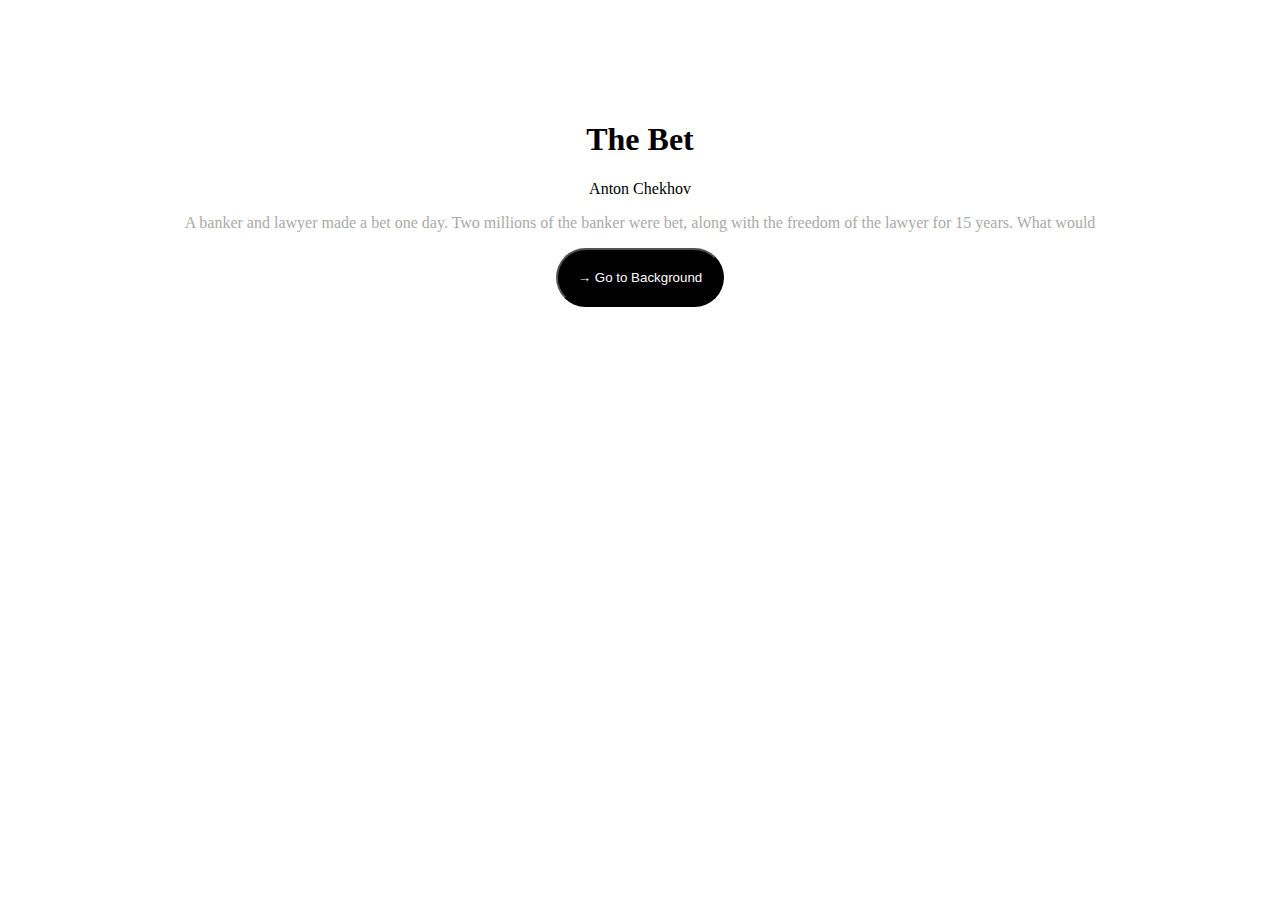
<file: index.html>
<!DOCTYPE html>
<html lang="en">
<head>
    <meta charset="UTF-8">
    <meta name="viewport" content="width=device-width, initial-scale=1.0">
    <title>Introduction</title>
    <style>
        body {
            margin: 0;
        }
        .cover {
            width: 100%;
            height: 100%;
            padding: min(10%, 100px);
            box-sizing: border-box;
            text-align: center;
        }
        .cover p {
            text-align: center;
            color: darkgray;
        }
        .cover button {
            border-radius: 114514px;
            background-color: black;
            color: white;
            padding: 20px;
        }
    </style>
</head>
<body>
    <div class="cover">
        <h1>The Bet</h1>
        <div>Anton Chekhov</div>

        <p>
            A banker and lawyer made a bet one day. Two millions of the banker were bet, along with the freedom of the lawyer for 15 years. What would 
        </p>

        <a href="background.html">
            <button>→ Go to Background</button>
        </a>
    </div>
</body>
</html>
</file>
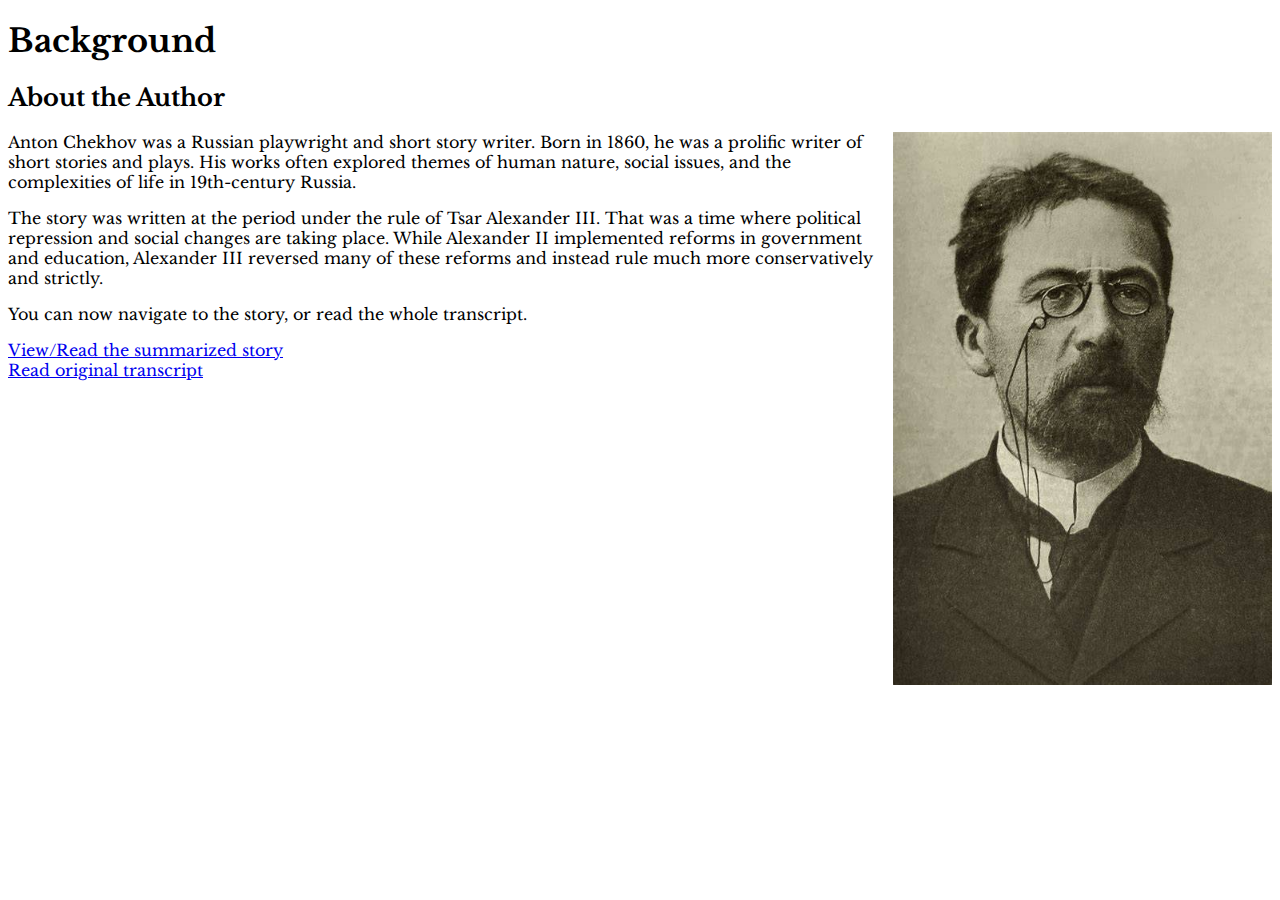
<file: background.html>
<!DOCTYPE html>
<html lang="en">
<head>
    <meta charset="UTF-8">
    <meta name="viewport" content="width=device-width, initial-scale=1.0">
    <title>Background</title>
    <link rel="stylesheet" href="css/general.css">
    <style>
        img {
            max-width: 30%;
        }
    </style>
</head>
<body>
    <h1>Background</h1>
    <h2>About the Author</h2>
    <img src="images/chekhov.jpg" alt="Anton Chekhov" style="float: right;">
    <p>Anton Chekhov was a Russian playwright and short story writer. Born in 1860, he was a prolific writer of short stories and plays. His works often explored themes of human nature, social issues, and the complexities of life in 19th-century Russia.</p>

    <p>The story was written at the period under the rule of Tsar Alexander III. That was a time where political repression and social changes are taking place. While Alexander II implemented reforms in government and education, Alexander III reversed many of these reforms and instead rule much more conservatively and strictly. </p>

    <p>You can now navigate to the story, or read the whole transcript.</p>
    <div><a href="story.html">View/Read the summarized story</a></div>
    <div><a href="transcript.html">Read original transcript</a></div>
</body>
</html>
</file>
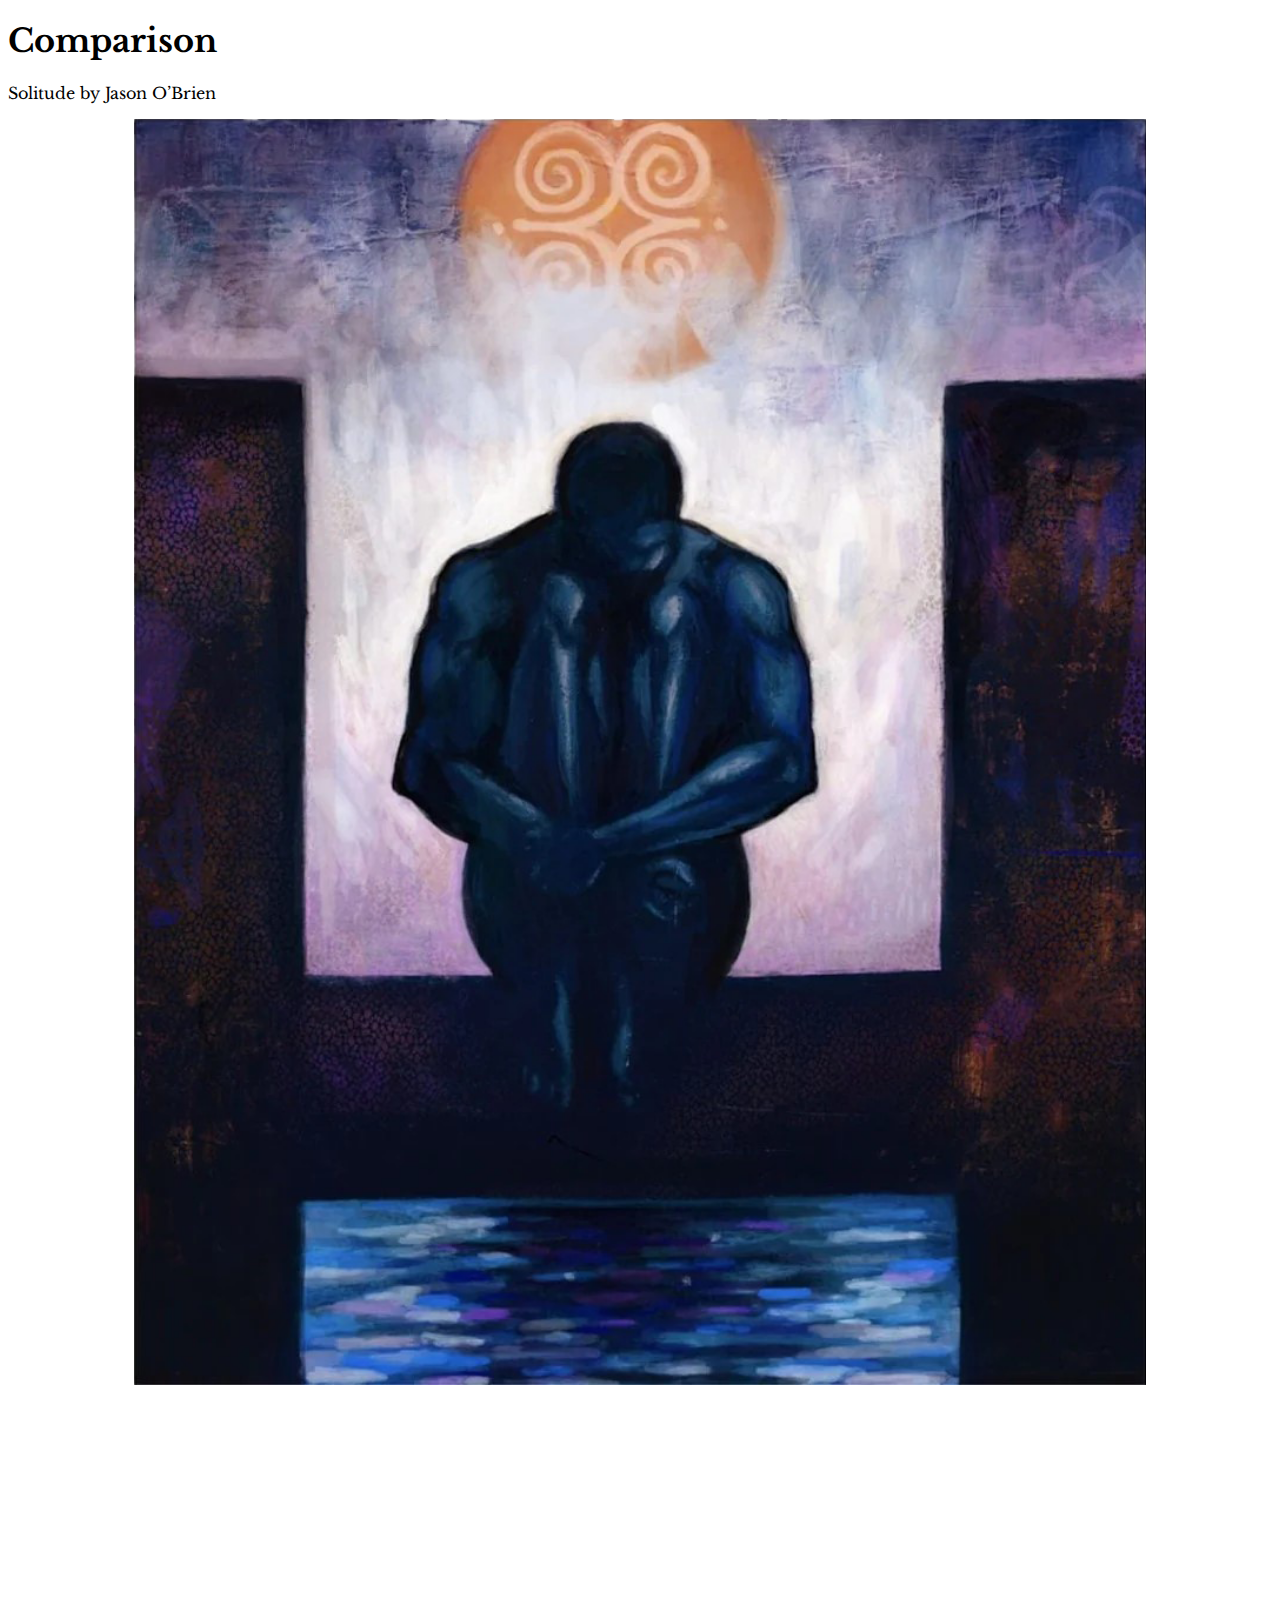
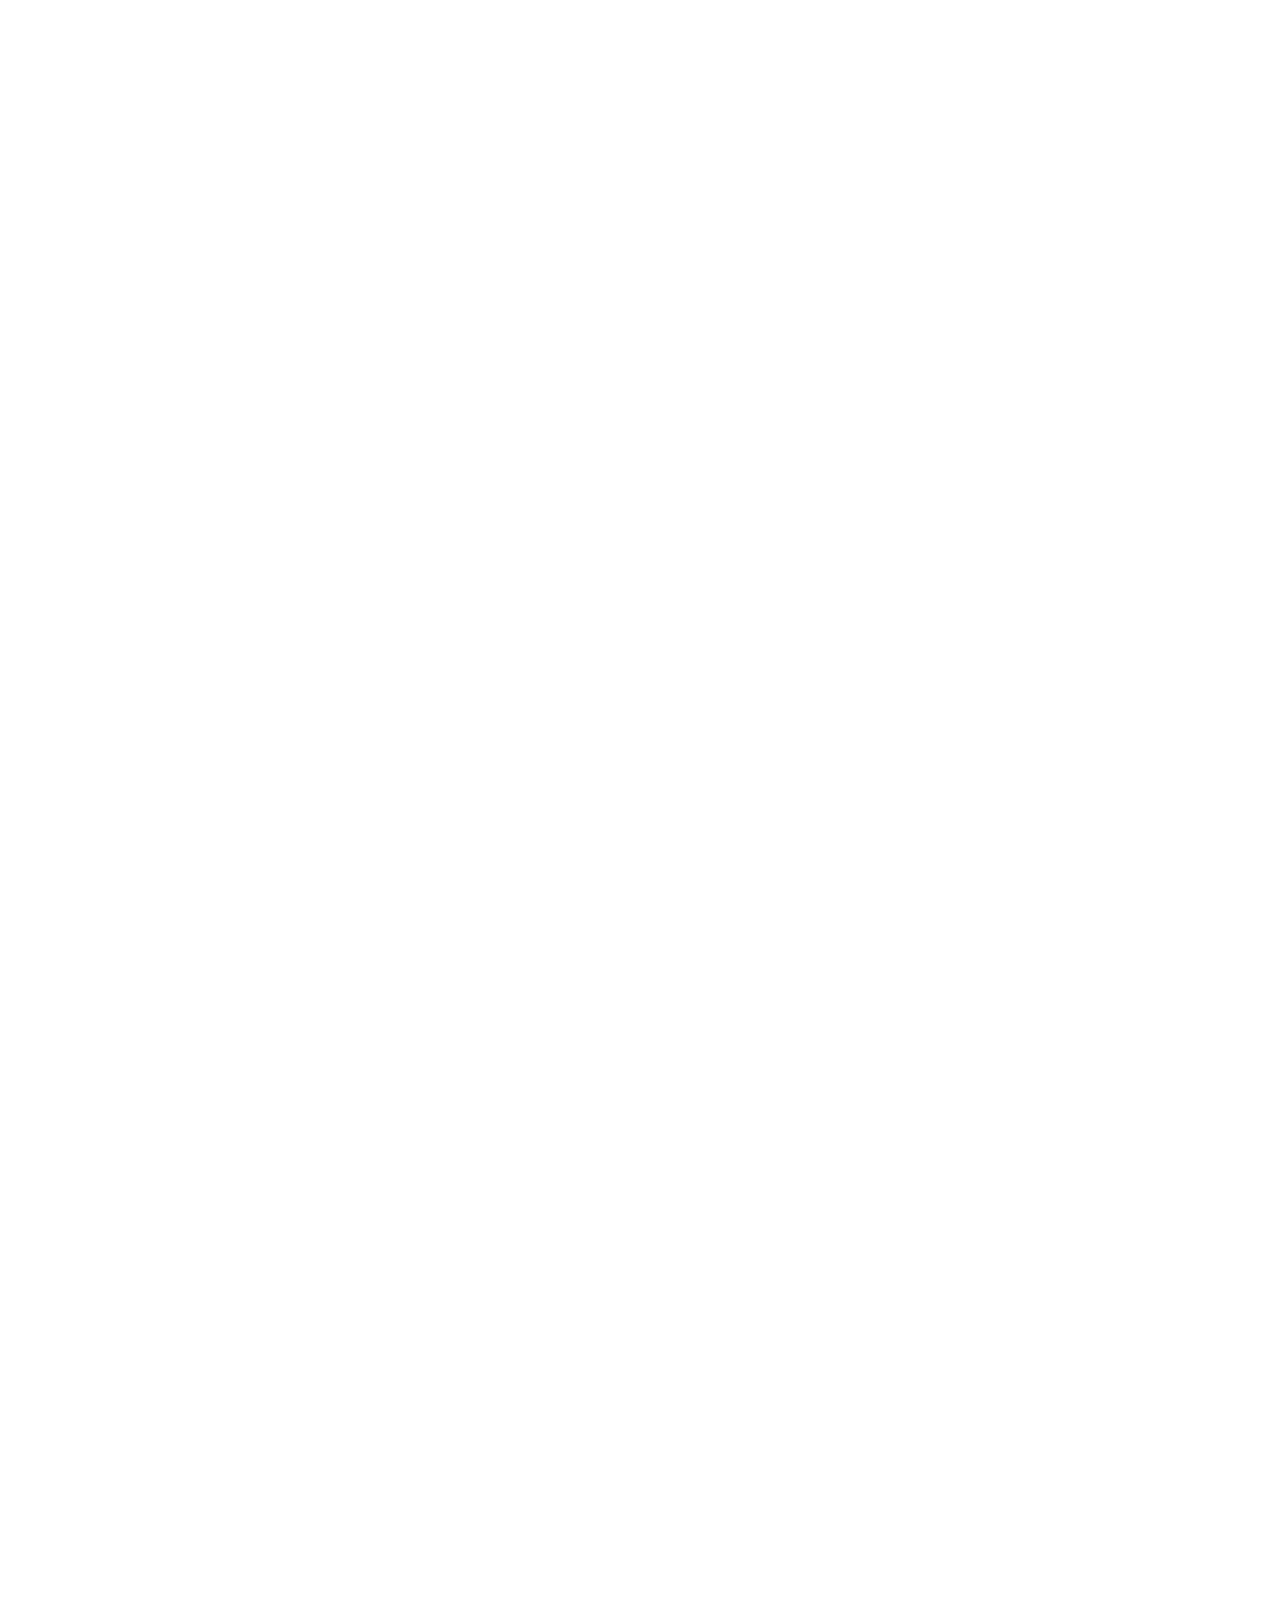
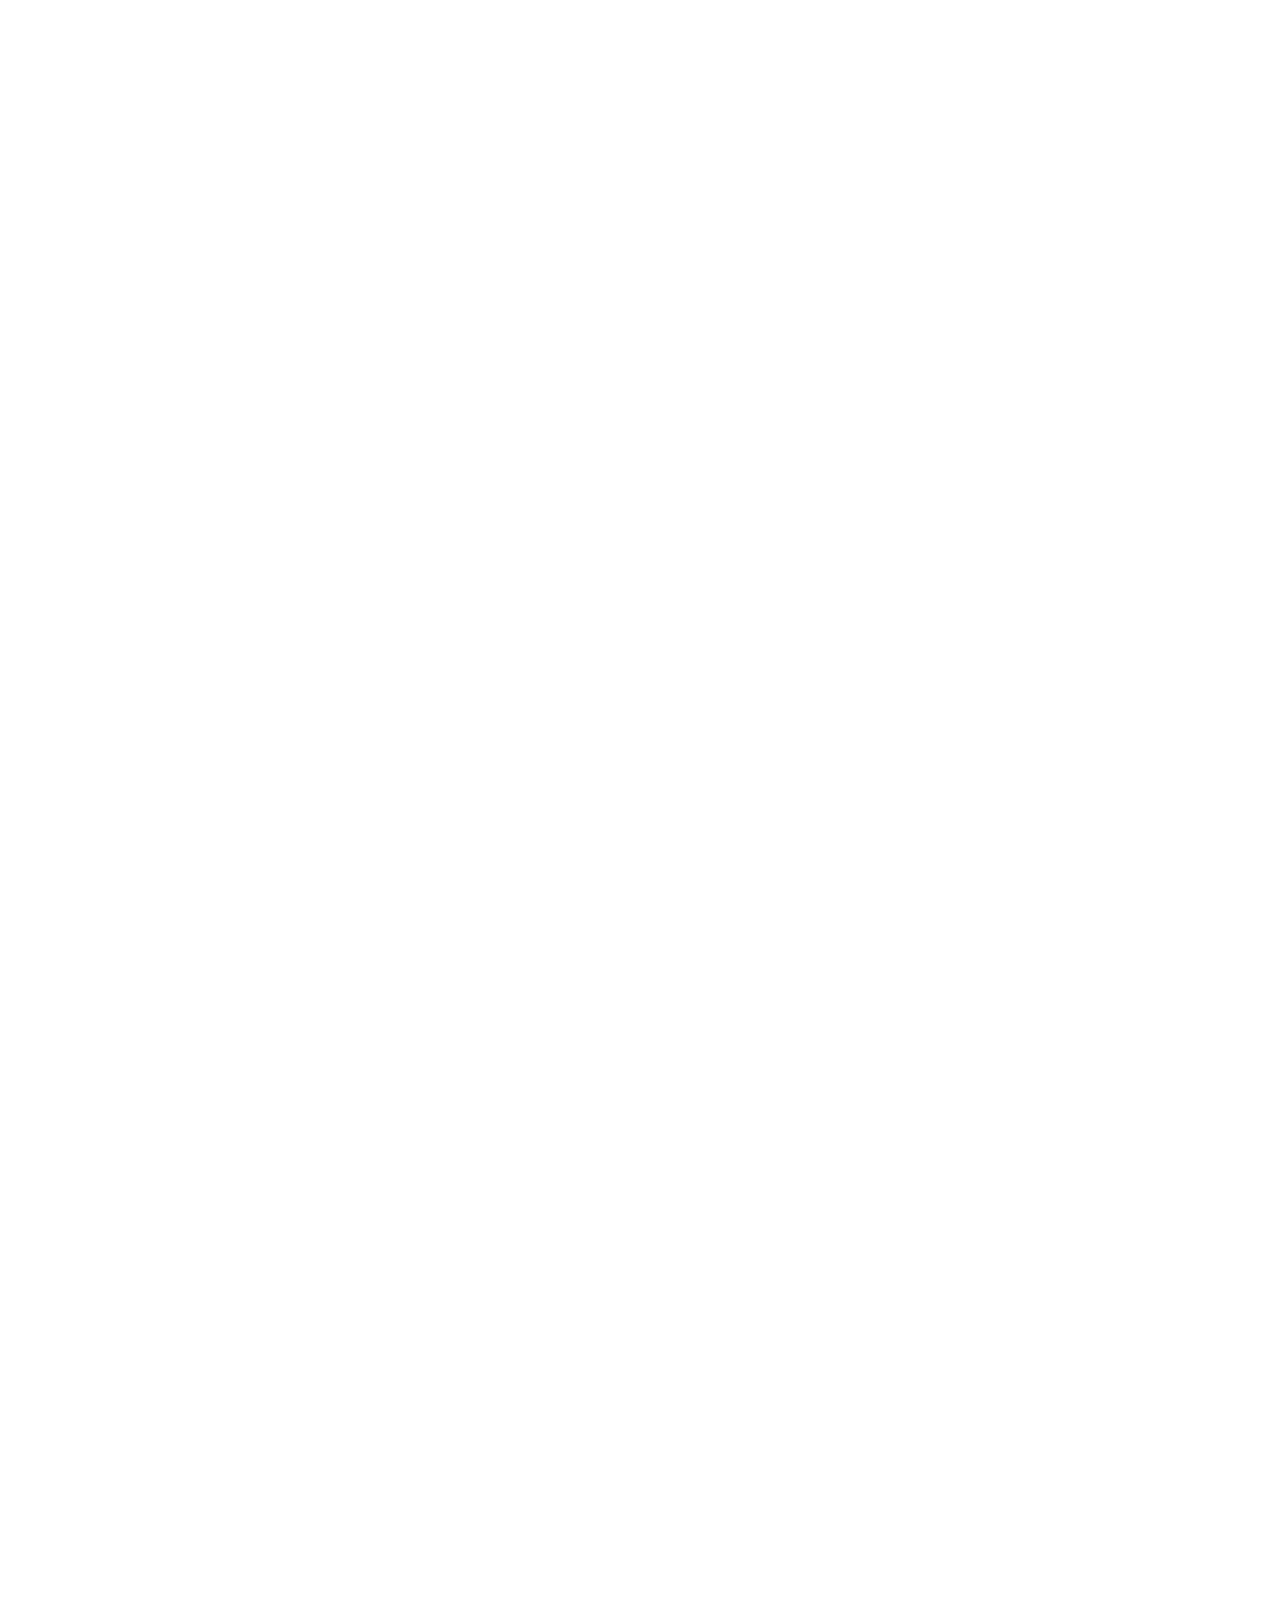
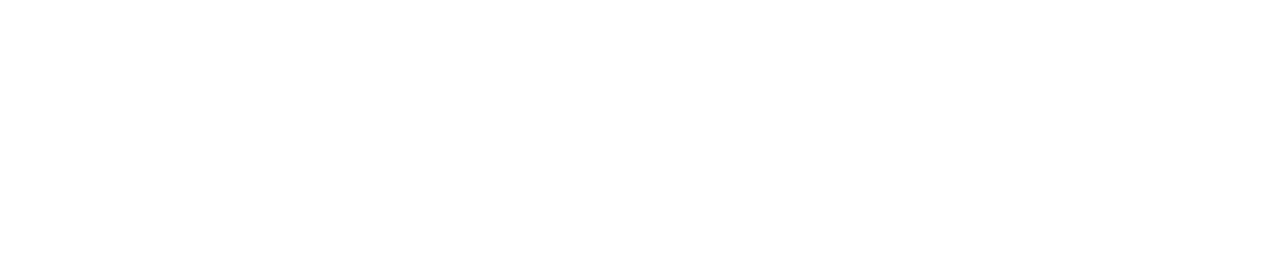
<file: connection.html>
<!DOCTYPE html>
<html lang="en">
<head>
    <meta charset="UTF-8">
    <meta name="viewport" content="width=device-width, initial-scale=1.0">
    <title>Connection to Artwork</title>
    <link rel="stylesheet" href="css/general.css">
    <style>
        img {
            width: 80%;
            display: block;
            position: static;
            margin: 0 auto;
        }

        .main-window {
            position: fixed;
            right: 0;
            top: 0;
            width: 50%;
            height: 100vh;
            box-sizing: border-box;
            padding: 20px;
        }
        .main-window .section {
            position: absolute;
            top: 50%;
            left: 50%;
            transform: translate(-50%, -50%) translateY(100px);
            opacity: 0;
            transition: opacity 0.5s ease, transform 0.5s ease;
            width: 80%;
            text-align: center;
            font-size: 1.2em;
            line-height: 1.5;
        }
        .main-window .section p {
            text-align: justify;
        }
    </style>
</head>
<body>
    <h1>Comparison</h1>
    <p>Solitude by Jason O’Brien</p>

    <img src="images/solitude-crop.png" id="image">
    <img src="images/solitude-crop.png" style="opacity: 0;">

    <div class="main-window">
        <div class="section">
            <h2>Overview</h2>
            <p>The artwork <i>Solitude</i> by Jason O'Brien depicts a person sitting alone with heads facing down. He was sitting in a dark environment and was surrounded by walls. However, there is a orange round spiral symbol on top of the person's head, suggesting that he is contemplating about something.</p>
        </div>
        <div class="section">
            <h2>Connection to Story</h2>
            <p>In the story, the lawyer experiences a transformation after being confined alone in the banker's house about life. This can be shown by how the lawyer read many books quickly but used an entire year to finish the Gospel. </p>
        </div>
        <div class="section">
            <h2>adsfasdf</h2>
            <p>The composafsfafssitadfs adfs adfs dadfsfsfasfafadfs adfs adfs ed adfs space, ad dadfs adfs  afsadfsadfafda
        </div>
    </div>

    <div id="spacer"></div>

    <script>
        let initialTop = null, initialLeft = null, initialWidth = null;
        const paragraphs = document.querySelectorAll('.main-window .section');
        const scrollPerPara = 800;
        document.getElementById("spacer").style.height = (paragraphs.length * scrollPerPara) + "px";

        window.addEventListener("scroll", () => {
            const img = document.getElementById("image");
            if (window.scrollY > 0) {
                if (initialTop === null) {
                    initialTop = img.offsetTop;
                    initialWidth = img.offsetWidth / window.innerWidth * 100;
                    initialLeft = img.offsetLeft;
                    img.style.position = "fixed";
                    img.style.top = initialTop + "px";
                    img.style.margin = "0";
                    img.style.display = "block";
                }
                let progress = Math.min(window.scrollY / 300, 1);
                img.style.left = (initialLeft - initialLeft * progress) + "px";
                img.style.width = (initialWidth - (initialWidth - 50) * progress) + "%";
                img.style.top = (initialTop - initialTop * progress) + "px";
            } else {
                initialTop = null;
                img.style.position = "static";
                img.style.width = "80%";
                img.style.margin = "0 auto";
                img.style.left = "";
                img.style.top = "";
            }

            if (window.scrollY < 300) {
                paragraphs.forEach(p => {
                    p.style.opacity = '0';
                    p.style.transform = 'translate(-50%, -50%) translateY(100px)';
                });
            } else {
                let currentIndex = Math.min(Math.floor(window.scrollY / scrollPerPara), paragraphs.length - 1);
                paragraphs.forEach((p, index) => {
                    if (index === currentIndex) {
                        p.style.opacity = '1';
                        p.style.transform = 'translate(-50%, -50%) translateY(0)';
                    } else if (index < currentIndex) {
                        p.style.opacity = '0';
                        p.style.transform = 'translate(-50%, -50%) translateY(0)';
                    } else {
                        p.style.opacity = '0';
                        p.style.transform = 'translate(-50%, -50%) translateY(100px)';
                    }
                });
            }
        });
    </script>
</body>
</html>
</file>
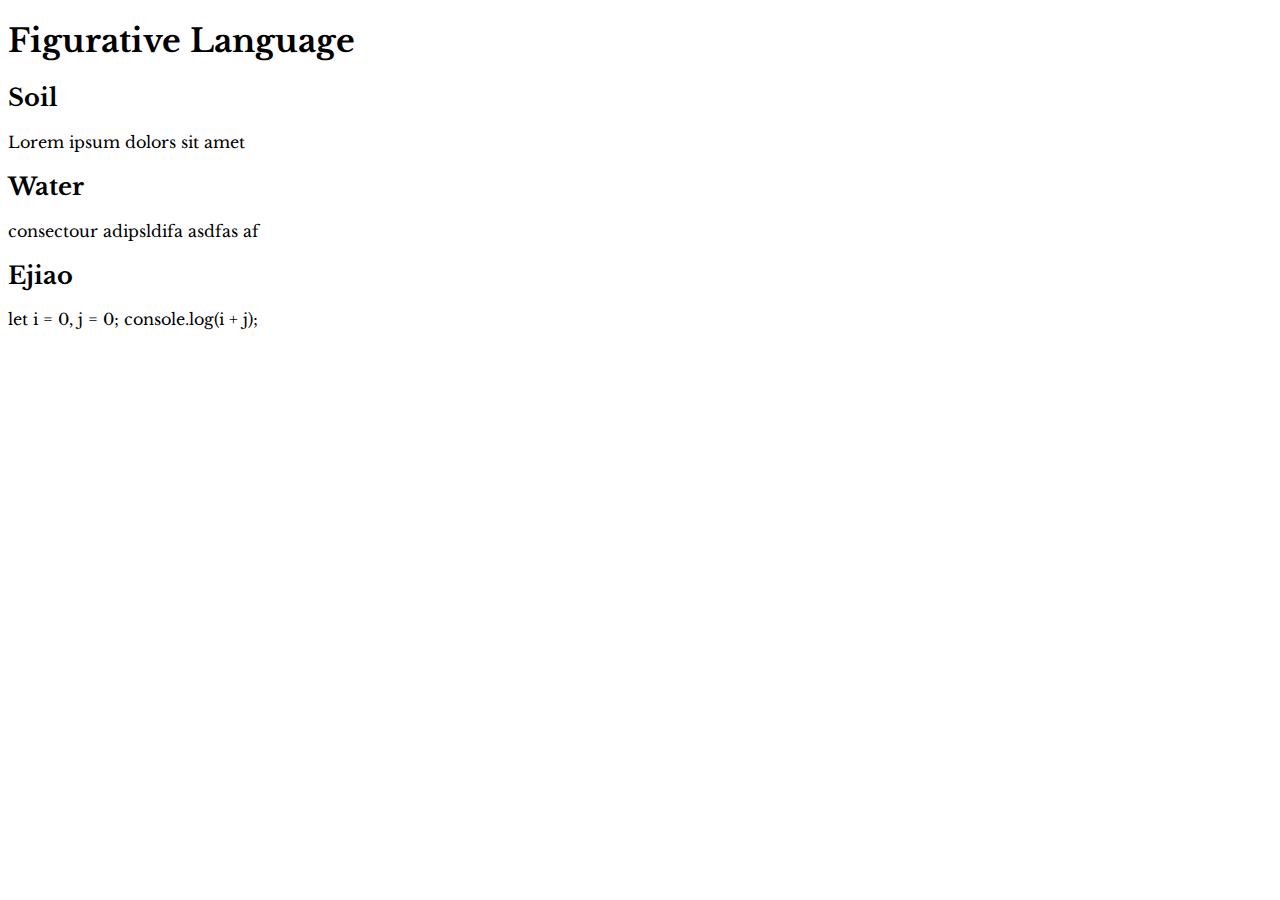
<file: figlang.html>
<!DOCTYPE html>
<html lang="en">
<head>
    <meta charset="UTF-8">
    <meta name="viewport" content="width=device-width, initial-scale=1.0">
    <title>Figurative Language</title>
    <link rel="stylesheet" href="css/general.css">
    <style>
        img {
            max-width: 40%;
        }
    </style>
</head>
<body>
    <h1>Figurative Language</h1>
    <h2>Soil</h2>
    <p>Lorem ipsum dolors sit amet</p>
    <h2>Water</h2>
    <p>consectour adipsldifa asdfas af</p>
    <h2>Ejiao</h2>
    <p>let i = 0, j = 0; console.log(i + j);</p>
</body>
</html>
</file>
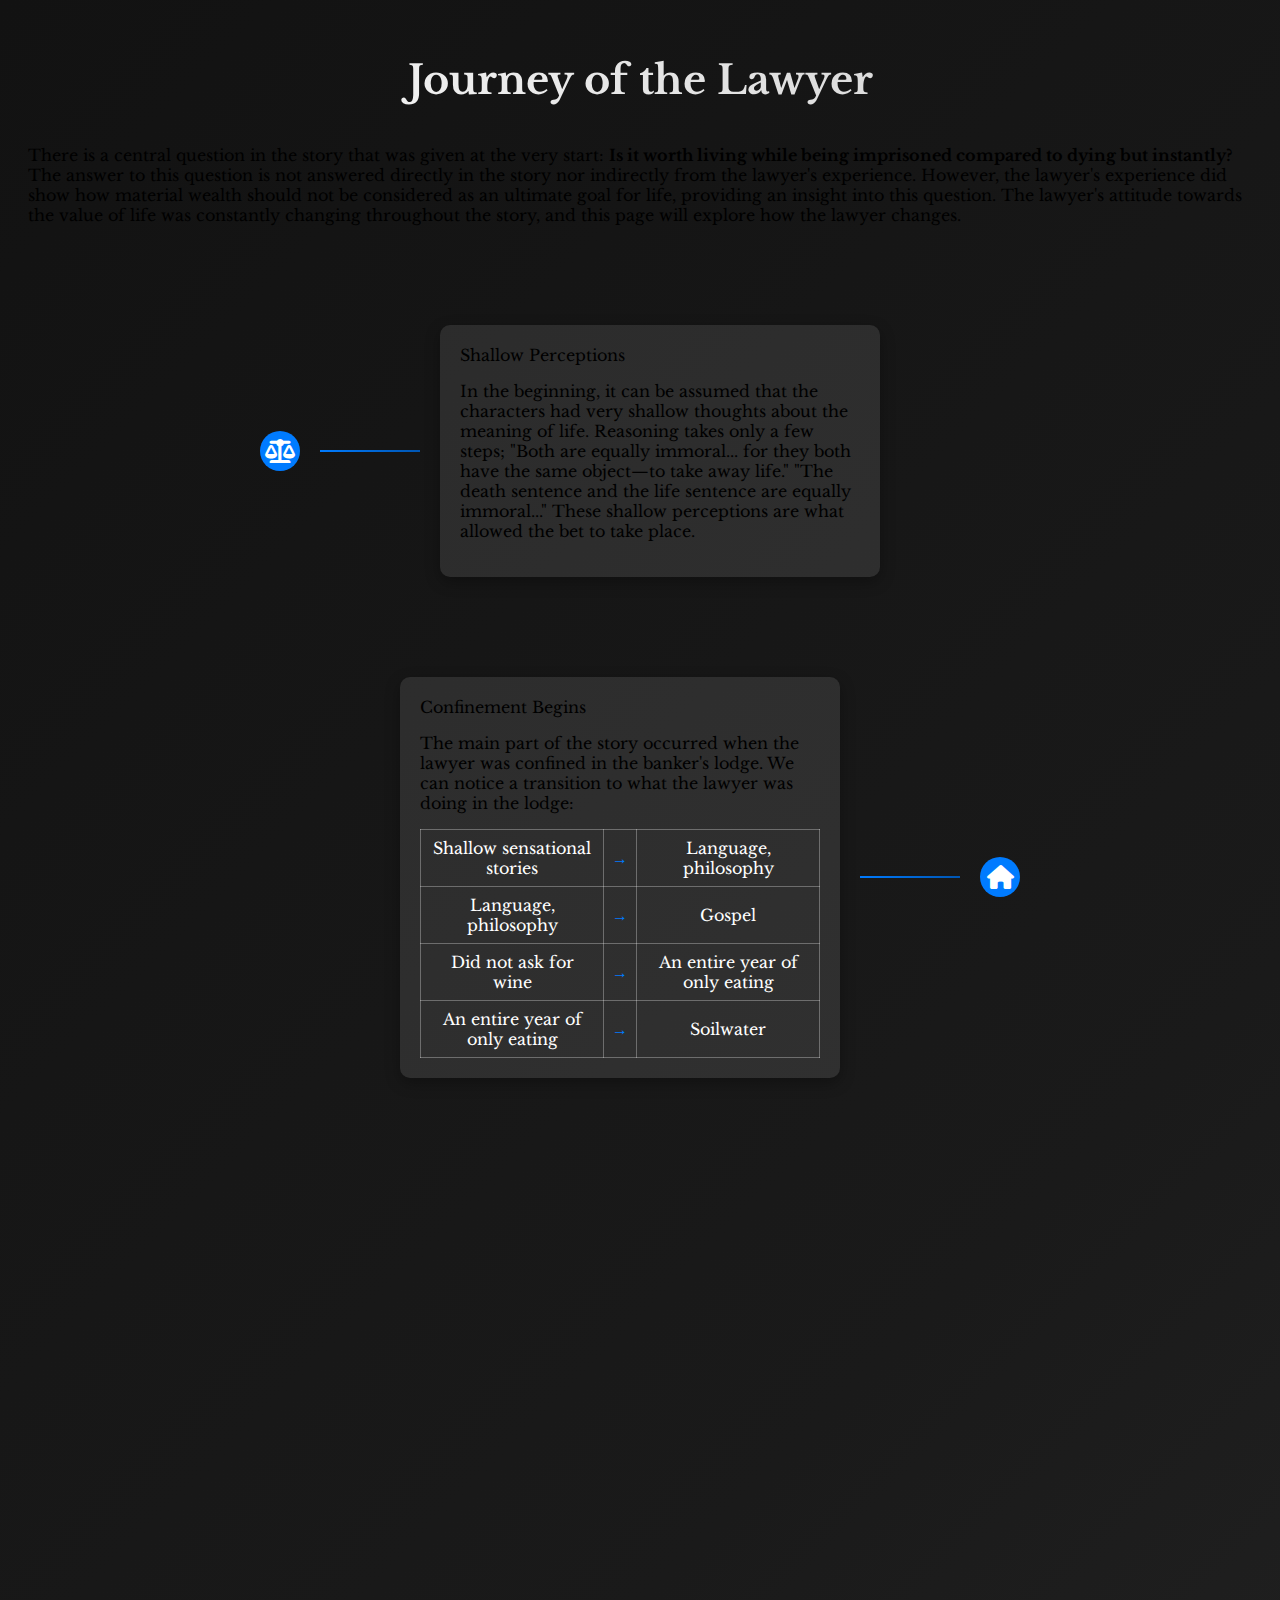
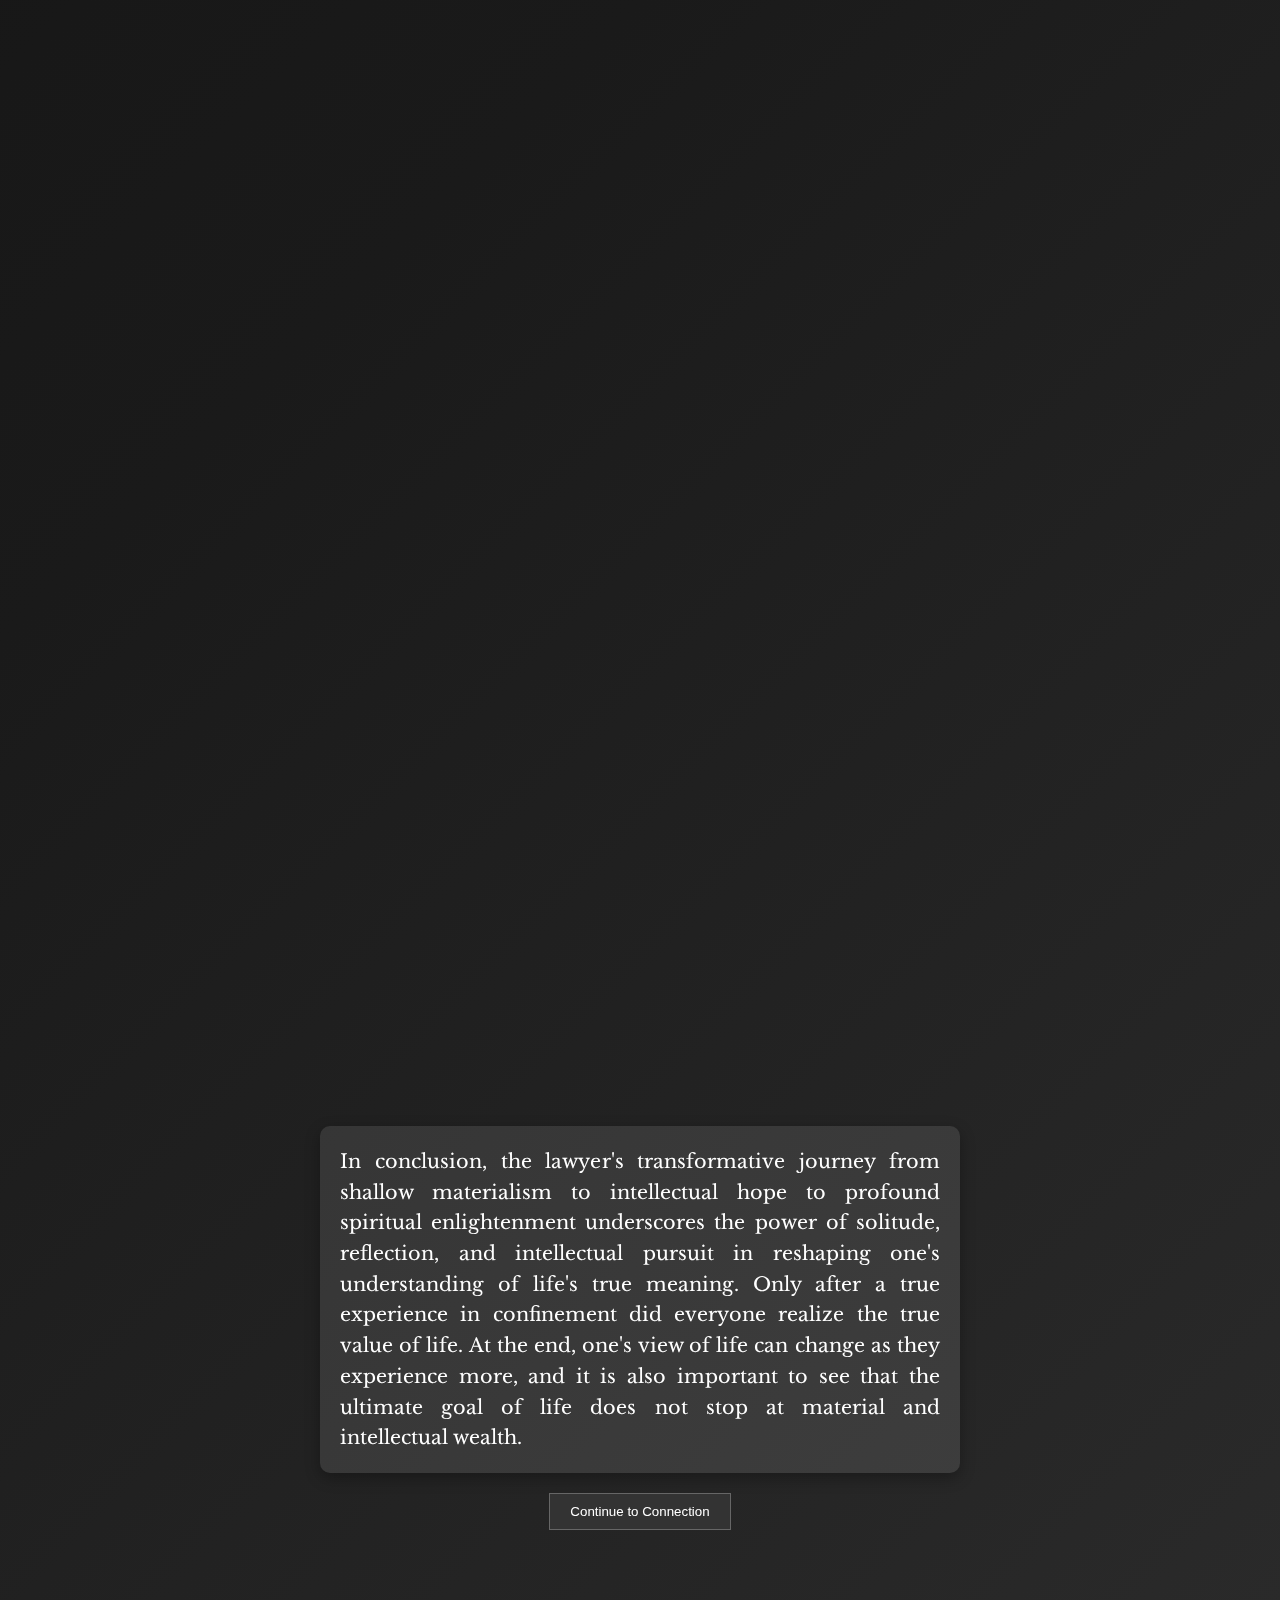
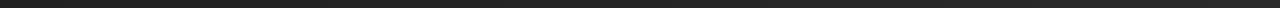
<file: lens.html>
<!DOCTYPE html>
<html lang="en">
<head>
    <meta charset="UTF-8">
    <meta name="viewport" content="width=device-width, initial-scale=1.0">
    <title>Special Analysis</title>
    <link rel="stylesheet" href="css/general.css">
    <link rel="stylesheet" href="https://cdnjs.cloudflare.com/ajax/libs/font-awesome/6.0.0/css/all.min.css">
    <style>
        :root {
            --accent-color: #007bff;
        }
        body {
            background: linear-gradient(135deg, #121212 0%, #1a1a1a 50%, #2a2a2a 100%);
            min-height: 100vh;
            padding: 20px;
            box-sizing: border-box;
            position: relative;
        }
        .timeline {
            position: relative;
            max-width: 800px;
            margin: 0 auto;
        }
        .node {
            position: relative;
            margin: 100px 0;
            display: flex;
            align-items: center;
            opacity: 0;
            transform: translateY(30px);
            transition: all 1s ease-out;
        }
        .node:nth-child(odd) {
            flex-direction: row;
        }
        .node:nth-child(even) {
            flex-direction: row-reverse;
        }
        .node.fade-in {
            opacity: 1;
            transform: translateY(0);
        }
        #intro-para {
            opacity: 0;
            transform: translateY(30px);
            transition: all 1s ease-out;
        }
        #intro-para.fade-in {
            opacity: 1;
            transform: translateY(0);
        }
        .line-segment {
            opacity: 0;
            transform: translateY(30px);
            transition: all 1s ease-out;
        }
        .node.fade-in .line-segment {
            opacity: 1;
            transform: translateY(0);
        }
        .icon {
            background: var(--accent-color);
            color: white;
            width: 40px;
            height: 40px;
            border-radius: 50%;
            display: flex;
            align-items: center;
            justify-content: center;
            font-size: 1.5em;
            font-weight: bold;
            margin: 0 20px;
            opacity: 0;
            transform: translateY(30px);
            transition: all 1s ease-out;
        }
        .icon.fade-in {
            opacity: 1;
            transform: translateY(0);
        }
        .line-segment {
            flex: 1;
            height: 2px;
            background: linear-gradient(to right, var(--accent-color), #0056b3);
            max-width: 100px;
        }
        .text {
            max-width: 400px;
            background: rgba(255, 255, 255, 0.1);
            padding: 20px;
            border-radius: 10px;
            box-shadow: 0 5px 15px rgba(0, 0, 0, 0.3);
            margin: 0 20px;
            opacity: 0;
            transform: translateY(30px);
            transition: all 1s ease-out;
        }
        .text.fade-in {
            opacity: 1;
            transform: translateY(0);
        }
        .icon i {
            color: white;
        }
        table {
            width: 100%;
            border-collapse: collapse;
            margin-top: 10px;
        }
        td {
            padding: 8px;
            border: 1px solid rgba(255, 255, 255, 0.3);
            text-align: center;
            color: #ffffff;
        }
        td:nth-child(2) {
            font-weight: bold;
            color: var(--accent-color);
        }
        h1 {
            text-align: center;
            font-size: 2.5em;
            margin-bottom: 40px;
            animation: fadeInDown 1.5s ease-out;
            background: linear-gradient(45deg, #ffffff, #cccccc);
            -webkit-background-clip: text;
            -webkit-text-fill-color: transparent;
            background-clip: text;
        }
        @keyframes fadeInDown {
            from {
                opacity: 0;
                transform: translateY(-50px);
            }
            to {
                opacity: 1;
                transform: translateY(0);
            }
        }
        .timeline-end {
            position: relative;
            text-align: justify;
            margin-bottom: 50px;
        }
        .conclusion {
            max-width: 600px;
            margin: 0 auto;
            font-size: 1.2em;
            line-height: 1.6;
            color: #ffffff;
            background: rgba(255, 255, 255, 0.1);
            padding: 20px;
            border-radius: 10px;
            box-shadow: 0 5px 15px rgba(0, 0, 0, 0.3);
            animation: fadeIn 1s ease-out 2s forwards;
            opacity: 1;
        }
        .redirect-button {
            padding: 10px 20px;
            background-color: #333;
            color: white;
            border: 1px solid #666;
            cursor: pointer;
        }
        .redirect-button:hover {
            background-color: #555;
        }
    </style>
</head>
<body>
    <h1>Journey of the Lawyer</h1>
    <p id="intro-para">There is a central question in the story that was given at the very start: <b>Is it worth living while being imprisoned compared to dying but instantly?</b> The answer to this question is not answered directly in the story nor indirectly from the lawyer's experience. However, the lawyer's experience did show how material wealth should not be considered as an ultimate goal for life, providing an insight into this question. The lawyer's attitude towards the value of life was constantly changing throughout the story, and this page will explore how the lawyer changes.</p>
    <div class="timeline">
        <div class="node">
            <div class="icon"><i class="fas fa-balance-scale"></i></div>
            <div class="line-segment"></div>
            <div class="text">
                <div class="node-title">Shallow Perceptions</div>
                <p>In the beginning, it can be assumed that the characters had very shallow thoughts about the meaning of life. Reasoning takes only a few steps; "Both are equally immoral... for they both have the same object—to take away life." "The death sentence and the life sentence are equally immoral..." These shallow perceptions are what allowed the bet to take place.</p>
            </div>
        </div>
        <div class="node">
            <div class="icon"><i class="fas fa-home"></i></div>
            <div class="line-segment"></div>
            <div class="text">
                <div class="node-title">Confinement Begins</div>
                <p>The main part of the story occurred when the lawyer was confined in the banker's lodge. We can notice a transition to what the lawyer was doing in the lodge: </p>
                <table>
                    <tr>
                        <td>Shallow sensational stories</td>
                        <td>→</td>
                        <td>Language, philosophy</td>
                    </tr>
                    <tr>
                        <td>Language, philosophy</td>
                        <td>→</td>
                        <td>Gospel</td>
                    </tr>
                    <tr>
                        <td>Did not ask for wine</td>
                        <td>→</td>
                        <td>An entire year of only eating</td>
                    </tr>
                    <tr>
                        <td>An entire year of only eating</td>
                        <td>→</td>
                        <td>Soilwater</td>
                    </tr>
                </table>
            </div>
        </div>
        <div class="node">
            <div class="icon"><i class="fas fa-ban"></i></div>
            <div class="line-segment"></div>
            <div class="text">
                <div class="node-title">Refusal of Pleasures</div>
                <p>At first, it can be seen that the lawyer was thinking of passing through the 15 years of confinement; therefore, he refused wine and tobacco, since "Wine, he wrote, excites the desires, and desires are the worst foes of the prisoner." However, as time passes, he did ask for wine and tobacco, implying that things did not go as expected.</p>
            </div>
        </div>
        <div class="node">
            <div class="icon"><i class="fas fa-brain"></i></div>
            <div class="line-segment"></div>
            <div class="text">
                <div class="node-title">Intellectual Pursuit</div>
                <p>The books the lawyer was reading were also worth analyzing. The lawyer started reading books with very shallow messages. Then, starting in the sixth year, the lawyer started learning language, philosophy, and history. The story suggests that intellectual knowledge may be a solution to the meaning of life as it states that the lawyer felt "unearthly happiness" while reading these books.</p>
            </div>
        </div>
        <div class="node">
            <div class="icon"><i class="fas fa-pray"></i></div>
            <div class="line-segment"></div>
            <div class="text">
                <div class="node-title">Spiritual Revelation</div>
                <p>However, the lawyer later came across the Gospel. The story wrote that "It seemed strange to the banker that a man who in four years had mastered six hundred learned volumes should waste nearly a year over one thin book easy of comprehension." This confirms to the reader that the lawyer was reading the Gospel closely and experiencing revelations on the meaning of life. Christian beliefs state that the significance of life is heavenly and out of the world, which is a contradiction to what the lawyer had been doing. This is also reflected in the final letter written to the lawyer.</p>
            </div>
        </div>
        <div class="node">
            <div class="icon"><i class="fas fa-search"></i></div>
            <div class="line-segment"></div>
            <div class="text">
                <div class="node-title">A Final Struggle</div>
                <p>Notice how after the lawyer finished the Gospel, he started reading a very wide range of books including natural sciences, literature, and chemistry. His current state is described as "a man swimming in the sea among the wreckage of his ship, and trying to save his life by greedily clutching first at one spar and then at another." This suggests that the lawyer was still trying to find value in the world by reading books.</p>
            </div>
        </div>
    </div>
    <div class="timeline-end">
        <p class="conclusion">In conclusion, the lawyer's transformative journey from shallow materialism to intellectual hope to profound spiritual enlightenment underscores the power of solitude, reflection, and intellectual pursuit in reshaping one's understanding of life's true meaning. Only after a true experience in confinement did everyone realize the true value of life. At the end, one's view of life can change as they experience more, and it is also important to see that the ultimate goal of life does not stop at material and intellectual wealth.
    <div style="text-align: center; margin: 20px;">
        <button onclick="window.location.href='connection.html'" class="redirect-button">Continue to Connection</button>
    </div>
    <script>
        const observer = new IntersectionObserver((entries) => {
            entries.forEach(entry => {
                if (entry.isIntersecting) {
                    entry.target.classList.add('fade-in');
                }
            });
        }, { threshold: 0.1 });

        document.querySelectorAll('.node, .icon, .text').forEach(el => {
            observer.observe(el);
        });
        observer.observe(document.getElementById('intro-para'));
    </script>
</body>
</html>
</file>
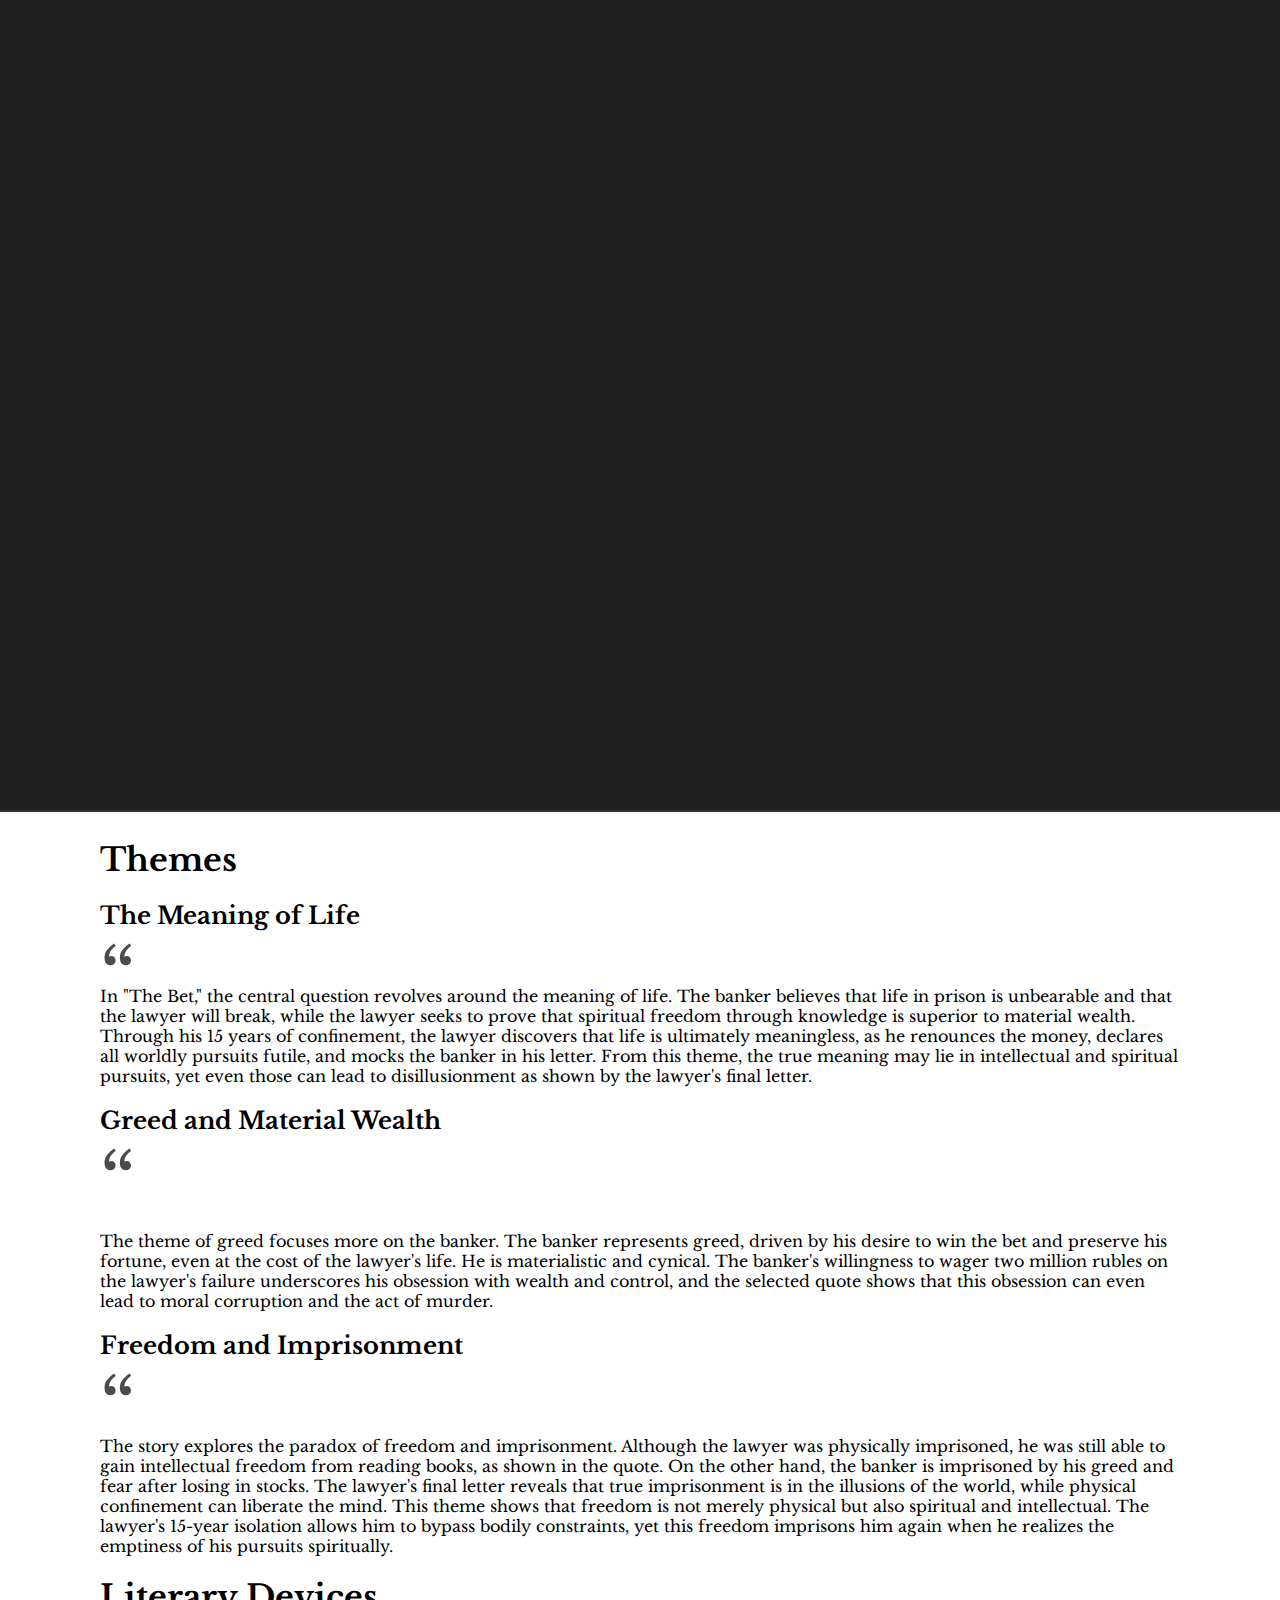
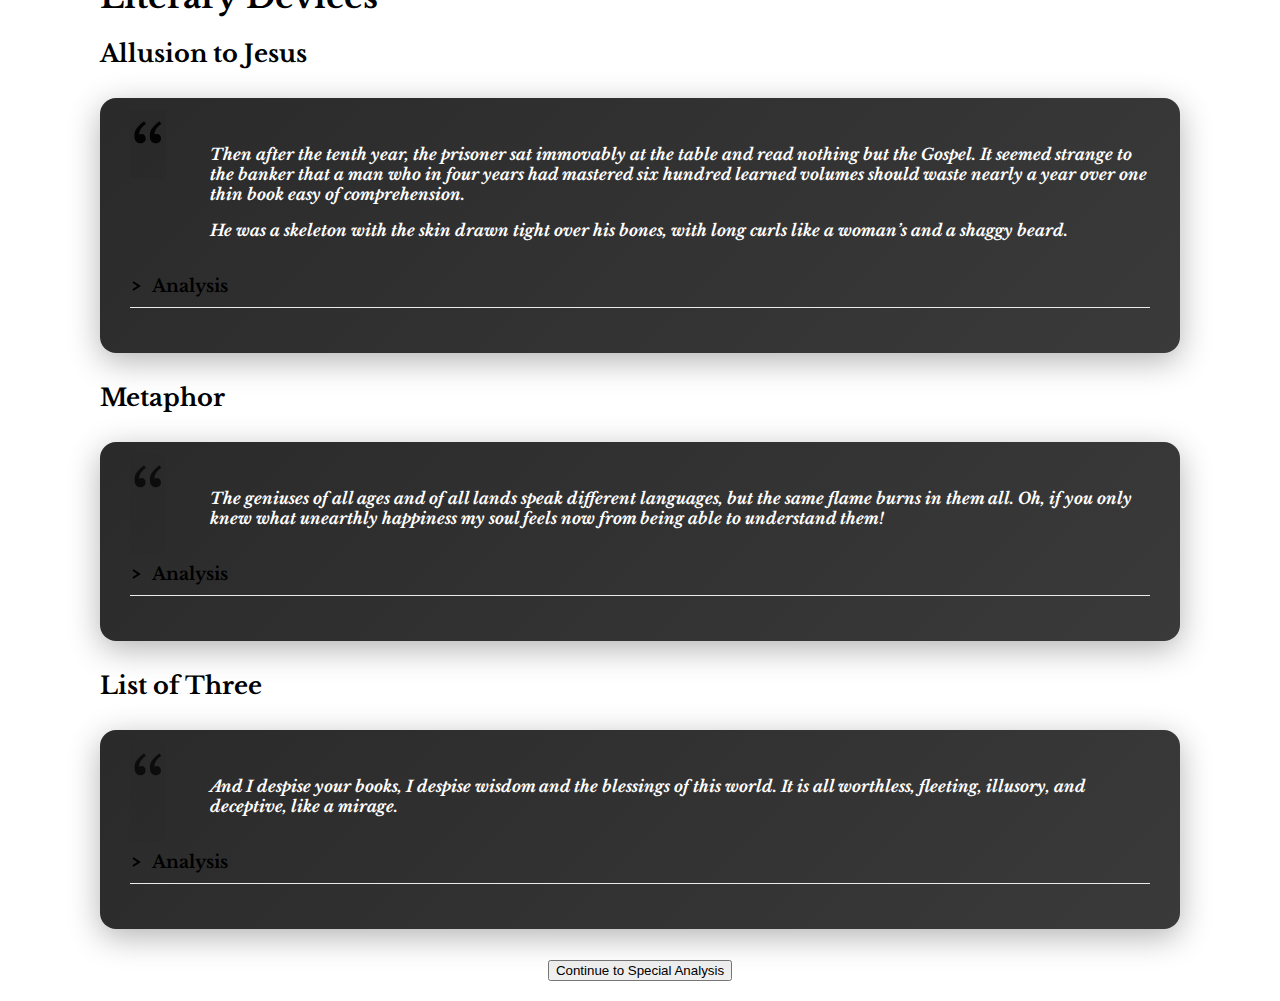
<file: lit.html>
<!DOCTYPE html>
<html lang="en">

<head>
    <meta charset="UTF-8">
    <meta name="viewport" content="width=device-width, initial-scale=1.0">
    <title>Themes and Literary Devices</title>
    <link rel="stylesheet" href="css/general.css">
    <link rel="stylesheet" href="css/quotes.css">
    <style>
        body {
            margin: 0;
        }
        main {
            margin: 28px 100px;
        }

        img {
            max-width: 40%;
        }

        .quote {
            font-weight: bold;
        }

        .cover {
            width: 100%;
            height: 90vh;
            background-color: #1e1e1e;
            position: relative;
            border-bottom: 2px solid #333;
        }

        .tree {
            position: relative;
            width: 100%;
            height: 100%;
        }

        .card {
            border: none;
            padding: 30px;
            margin: 30px 0;
            position: relative;
            background: linear-gradient(135deg, #2a2a2a 0%, #3a3a3a 100%);
            border-radius: 16px;
            box-shadow: 0 8px 32px rgba(0, 0, 0, 0.3);
            transition: transform 0.3s ease, box-shadow 0.3s ease;
            overflow: hidden;
        }

        .card:hover {
            transform: translateY(-5px);
            box-shadow: 0 12px 40px rgba(0, 0, 0, 0.4);
        }

        .quote-symbol {
            font-size: 5em;
            position: absolute;
            top: 0;
            left: 0;
            color: var(--accent-color);
            line-height: 0.8;
            opacity: 0.7;
        }
        .card .quote-symbol {
            top: 30px;
            left: 30px;
        }

        .quote-text {
            font-size: 1.4em;
            margin-left: 100px;
            font-style: italic;
            color: #333;
            line-height: 1.6;
        }

        .accordion {
            margin-top: 25px;
        }

        .accordion-summary {
            cursor: pointer;
            font-weight: bold;
            color: var(--accent-color);
            font-size: 1.1em;
            padding: 10px 0;
            border-bottom: 1px solid #e9ecef;
            transition: color 0.3s ease;
            display: flex;
            align-items: center;
        }

        .accordion-summary:hover {
            color: var(--accent-hover);
        }

        .accordion-arrow {
            width: 12px;
            height: 12px;
            margin-right: 10px;
            transition: transform 0.6s ease;
            transform-origin: center;
        }

        .accordion-summary.open .accordion-arrow {
            transform: rotate(90deg);
        }

        .content {
            max-height: 0;
            overflow: hidden;
            transition: max-height 0.6s ease, opacity 0.6s ease;
            opacity: 0;
            margin-top: 15px;
        }

        .content.open {
            opacity: 1;
        }
    </style>
</head>

<body>
    <div class="cover">
        <div class="tree">
            <svg id="tree-svg"></svg>
        </div>
    </div>
    <main>
        <h1>Themes</h1>
        <h2>The Meaning of Life</h2>
        <div style="position: relative;">
            <p class="quote">...so I marvel at you who exchange heaven for earth. I don’t want to understand you.</p>
        </div>
        <p>In "The Bet," the central question revolves around the meaning of life. The banker believes that life in prison is unbearable and that the lawyer will break, while the lawyer seeks to prove that spiritual freedom through knowledge is superior to material wealth. Through his 15 years of confinement, the lawyer discovers that life is ultimately meaningless, as he renounces the money, declares all worldly pursuits futile, and mocks the banker in his letter. From this theme, the true meaning may lie in intellectual and spiritual pursuits, yet even those can lead to disillusionment as shown by the lawyer's final letter.</p>
        <h2>Greed and Material Wealth</h2>
        <div style="position: relative;">
            <p class="quote">“Cursed bet!” muttered the old man, clutching his head in despair. “Why didn’t the man die? He is only forty now. He will take my last penny from me, he will marry, will enjoy life, will gamble on the Exchange; while I shall look at him with envy like a beggar... The one means of being saved from bankruptcy and disgrace is the death of that man!”</p>
        </div>
        <p>The theme of greed focuses more on the banker. The banker represents greed, driven by his desire to win the bet and preserve his fortune, even at the cost of the lawyer's life. He is materialistic and cynical. The banker's willingness to wager two million rubles on the lawyer's failure underscores his obsession with wealth and control, and the selected quote shows that this obsession can even lead to moral corruption and the act of murder.</p>
        <h2>Freedom and Imprisonment</h2>
        <div style="position: relative;">
            <p class="quote">It is true I have not seen the earth nor men, but in your books I have drunk fragrant wine, I have sung songs, I have hunted stags and wild boars in the forests, have loved women....</p>
        </div>
        <p>The story explores the paradox of freedom and imprisonment. Although the lawyer was physically imprisoned, he was still able to gain intellectual freedom from reading books, as shown in the quote. On the other hand, the banker is imprisoned by his greed and fear after losing in stocks. The lawyer's final letter reveals that true imprisonment is in the illusions of the world, while physical confinement can liberate the mind. This theme shows that freedom is not merely physical but also spiritual and intellectual. The lawyer's 15-year isolation allows him to bypass bodily constraints, yet this freedom imprisons him again when he realizes the emptiness of his pursuits spiritually.</p>

        <h1>Literary Devices</h1>
        <h2>Allusion to Jesus</h2>
        <div class="card">
            <p class="quote">Then after the tenth year, the prisoner sat immovably at the table and read nothing but the Gospel. It seemed strange to the banker that a man who in four years had mastered six hundred learned volumes should waste nearly a year over one thin book easy of comprehension.</p>
            <p class="quote">He was a skeleton with the skin drawn tight over his bones, with long curls like a woman’s and a shaggy beard.</p>
            <div class="accordion">
                <div class="accordion-summary" onclick="toggleAccordion(this)">
                    <svg class="accordion-arrow" viewBox="0 0 12 12" fill="none" stroke="currentColor" stroke-width="2">
                        <path d="M3 2 L9 6 L3 10"></path>
                    </svg>
                    Analysis
                </div>
                <div class="content">
                    <p>The story alluded to Christianity in these two sections by mentioning the Gospel. In particular, the description of the lawyer's appearance in the second quote resembles the common description of Jesus Christ's image. This allusion relates the realization of the lawyer to the Christian concept of renouncing worldly pleasures and focusing instead on spiritual enlightenment out of life; it suggests that the story and Christian teachings have common ideas. By drawing this parallel, Chekhov emphasizes the lawyer's spiritual transformation through suffering, much like Christ's path to enlightenment.</p>
                </div>
            </div>
        </div>
        <h2>Metaphor</h2>
        <div class="card">
            <p class="quote">The geniuses of all ages and of all lands speak different languages, but the same flame burns in them all. Oh, if you only knew what unearthly happiness my soul feels now from being able to understand them!</p>
            <div class="accordion">
                <div class="accordion-summary" onclick="toggleAccordion(this)">
                    <svg class="accordion-arrow" viewBox="0 0 12 12" fill="none" stroke="currentColor" stroke-width="2">
                        <path d="M3 2 L9 6 L3 10"></path>
                    </svg>
                    Analysis
                </div>
                <div class="content">
                    <p>In the first letter written by the lawyer, the lawyer metaphorically insists that the "same flame" burns inside all the geniuses who have ever existed. Here, the flame refers to artistic spirit and  demonstrates how the lawyer was able to experience "unearthly happiness" through books even while cut off from the outside world. It also shows how confinement may still include connections to the world, as the lawyer was still able to learn the languages in the world while in prison. Yet it is worth noting that the lawyer still lost interest in this at the end of the story. </p>
                </div>
            </div>
        </div>
        <h2>List of Three</h2>
        <div class="card">
            <p class="quote">And I despise your books, I despise wisdom and the blessings of this world. It is all worthless, fleeting, illusory, and deceptive, like a mirage.</p>
            <div class="accordion">
                <div class="accordion-summary" onclick="toggleAccordion(this)">
                    <svg class="accordion-arrow" viewBox="0 0 12 12" fill="none" stroke="currentColor" stroke-width="2">
                        <path d="M3 2 L9 6 L3 10"></path>
                    </svg>
                    Analysis
                </div>
                <div class="content">
                    <p>In the letter to the banker, the lawyer described the blessings of the world as "worthless, fleeting, illusory, and deceptive". Here, the adjectives used to describe the nature of worldly pleasures act as emphasis on how the lawyer made a complete transformation on how he viewed life. This list of adjectives for emphasis shows the lawyer's complete rejection of materialism after 15 years in confinement, mirroring the story's philosophical conclusion about the emptiness of earthly pursuits.</p>
                </div>
            </div>
        </div>
    </main>
    <script src="https://d3js.org/d3.v7.min.js"></script>
    <script>
        const svg = d3.select("#tree-svg");
        const width = 400;
        const height = 300;

        svg.attr("viewBox", `0 0 ${width} ${height}`)
            .attr("width", "100%")
            .attr("height", "100%");

        const nodes = [
            { id: "root", name: "The Bet" },
            { id: "child1", name: "The Meaning of Life" },
            { id: "child2", name: "Greed and Material Wealth" },
            { id: "child3", name: "Freedom and Imprisonment" }
        ];

        const links = [
            { source: "root", target: "child1" },
            { source: "root", target: "child2" },
            { source: "root", target: "child3" }
        ];

        const simulation = d3.forceSimulation(nodes)
            .force("link", d3.forceLink(links).id(d => d.id).distance(100))
            .force("charge", d3.forceManyBody().strength(-300))
            .force("center", d3.forceCenter(width / 2, height / 2));

        // Lock the root node in the center
        nodes[0].fx = width / 2;
        nodes[0].fy = height / 2;

        // Draw links
        const link = svg.selectAll("line")
            .data(links)
            .enter()
            .append("line")
            .attr("stroke", "#555")
            .attr("stroke-width", 2);

        // Draw nodes
        const node = svg.selectAll("g")
            .data(nodes)
            .enter()
            .append("g")
            .call(d3.drag()
                .on("start", dragstarted)
                .on("drag", dragged)
                .on("end", dragended));

        node.append("text")
            .attr("text-anchor", "middle")
            .attr("dy", "0.35em")
            .text(d => d.name)
            .attr("font-size", "14px")
            .attr("fill", "#ffffff")
            .attr("font-weight", d => d.id === "root" ? "bold" : "normal");

        simulation.on("tick", () => {
            link
                .attr("x1", d => {
                    const dx = d.target.x - d.source.x;
                    const dy = d.target.y - d.source.y;
                    const dist = Math.sqrt(dx * dx + dy * dy);
                    const shorten = 30;
                    return d.source.x + (dx / dist) * shorten;
                })
                .attr("y1", d => {
                    const dx = d.target.x - d.source.x;
                    const dy = d.target.y - d.source.y;
                    const dist = Math.sqrt(dx * dx + dy * dy);
                    const shorten = 30;
                    return d.source.y + (dy / dist) * shorten;
                })
                .attr("x2", d => {
                    const dx = d.target.x - d.source.x;
                    const dy = d.target.y - d.source.y;
                    const dist = Math.sqrt(dx * dx + dy * dy);
                    const shorten = 30;
                    return d.target.x - (dx / dist) * shorten;
                })
                .attr("y2", d => {
                    const dx = d.target.x - d.source.x;
                    const dy = d.target.y - d.source.y;
                    const dist = Math.sqrt(dx * dx + dy * dy);
                    const shorten = 30;
                    return d.target.y - (dy / dist) * shorten;
                });

            node
                .attr("transform", d => `translate(${d.x},${d.y})`);
        });

        function dragstarted(event, d) {
            if (!event.active) simulation.alphaTarget(0.3).restart();
            d.fx = d.x;
            d.fy = d.y;
        }

        function dragged(event, d) {
            d.fx = event.x;
            d.fy = event.y;
        }

        function dragended(event, d) {
            if (!event.active) simulation.alphaTarget(0);
            d.fx = null;
            d.fy = null;
        }
    </script>
    <script src="js/quotes.js"></script>
    <div style="text-align: center; margin: 20px;">
        <button onclick="window.location.href='lens.html'" class="redirect-button">Continue to Special Analysis</button>
    </div>
    <script>
        function toggleAccordion(summary) {
            const content = summary.nextElementSibling;
            if (content.classList.contains('open')) {
                content.style.maxHeight = content.scrollHeight + 'px';
                content.classList.remove('open');
                summary.classList.remove('open');
                setTimeout(() => {
                    content.style.maxHeight = '0';
                }, 10);
            } else {
                content.style.maxHeight = content.scrollHeight + 'px';
                content.classList.add('open');
                summary.classList.add('open');
            }
        }
    </script>
</body>

</html>
</file>
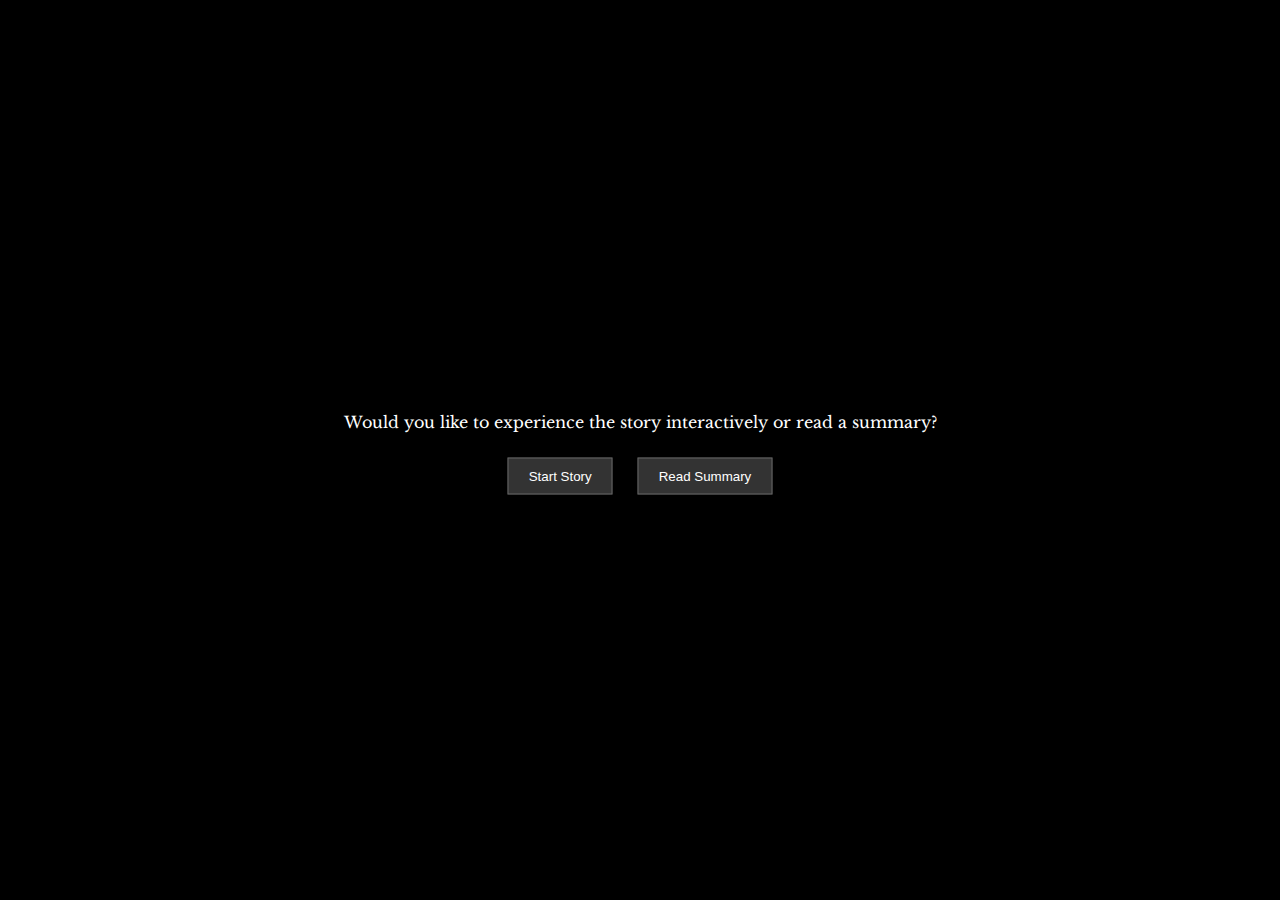
<file: story.html>
<!DOCTYPE html>
<html lang="en">
<head>
    <meta charset="UTF-8">
    <meta name="viewport" content="width=device-width, initial-scale=1.0">
    <title>Story</title>
    <link rel="stylesheet" href="css/general.css">
    <style>
        body {
            margin: 0;
            background: #000;
            color: white;
        }
        #scene {
            position: relative;
            width: 100vw;
            height: 100vh;
            overflow: hidden;
        }
        .scene-image {
            position: absolute;
            transition: all 1s ease-in-out;
        }
        .scene-text {
            position: absolute;
            font-size: 1.5em;
            text-align: center;
            transition: opacity 1s ease-in-out;
            z-index: 10;
            max-width: 20%;
        }
        .fade-out {
            opacity: 0;
        }
        .fade-in {
            opacity: 1;
        }
        #continue-text {
            position: absolute;
            bottom: 5%;
            left: 50%;
            transform: translateX(-50%);
            font-size: 1.2em;
            animation: blink 2s infinite;
            animation-delay: 1s;
            display: none;
            opacity: 0;
        }
        @keyframes blink {
            0% { opacity: 0; }
            50% { opacity: 0.5; }
            100% { opacity: 0; }
        }

        #text-summary {
            display: none;
            padding: 44px 76px; /* 28 + 2*8, 60 + 2*8 */
        }
        .selection {
            position: absolute;
            top: 50%;
            left: 50%;
            transform: translate(-50%, -50%);
            text-align: center;
        }
        .selection button {
            margin: 10px;
            padding: 10px 20px;
            background-color: #333;
            color: white;
            border: 1px solid #666;
            cursor: pointer;
        }
        .selection button:hover {
            background-color: #555;
        }
        .redirect-button {
            padding: 10px 20px;
            background-color: #333;
            color: white;
            border: 1px solid #666;
            cursor: pointer;
        }
        .redirect-button:hover {
            background-color: #555;
        }
        .selection.fade-out {
            opacity: 0;
            transition: opacity 1s ease-in-out;
        }
    </style>
</head>
<body>
    <div id="scene">
        <div class="selection">
            <p>Would you like to experience the story interactively or read a summary?</p>
            <button onclick="initScenes()">Start Story</button>
            <button onclick="document.getElementById('scene').style.display='none'; document.getElementById('continue-text').style.display='none'; document.getElementById('text-summary').style.display='block';">Read Summary</button>
        </div>
    </div>
    <div id="continue-text">Press any key to continue</div>
    <div id="text-summary">
        <h1>Summary of The Bet</h1>
        <p>15 years ago, a group of people were discussing about which of death penalty and long-term imprisonment were more humane. A banker said that death penalty was more humane as it kills instantly compared to imprisonment which only slowly kills, but a lawyer said otherwise because he thinks it's always better to live than die. The banker then made a bet: he would bet 2 millions for 15 years of solitary confinement of the lawyer.</p>
        <p>The lawyer was allowed to play instruments, read books, write letters, drink wine, and smoke. In the first year, the lawyer played the piano, and in the second year, the lawyer read classics. Eventually, the lawyer started drinking wine and started studying languages, philosophy, and history. He wrote a letter to the banker about how he was happy learning the languages of other regions. After the tenth year, the lawyer started reading the Gospel for a whole year. Then, he asked for books of a broad variety, including chemistry, natural sciences, and Shakespeare.</p>

        <p>Then, the story went back to the present. The banker was in debt from stocks, and he was about to pay the 2 millions to the lawyer. Therefore, he decided to kill the lawyer. He crept into the lodge and noticed the lawyer sitting motionless at the table. He also noticed a letter written by the lawyer and started reading it. The letter said that after years of confinement, the lawyer actually started despising life. He argued that earthly properties like wisdom and wealth will be wiped due to the presence of death, and that the banker had exchanged heaven for earth. He planned to leave the lodge five hours before the fixed time and renounce the two millions. </p>
        <p>The banker was moved by the letter, and he felt contempt about losing in the stock exchange for the first time. The lawyer left the lodge on the next day, and the banker secured the letter in his fireproof safe.</p>
        <button onclick="window.location.href='lit.html'" class="redirect-button">Continue to Literary Analysis</button>
    </div>
    <div id="fade-button" style="display:none; position:fixed; top:80%; left:50%; transform:translateX(-50%); opacity:0; transition:opacity 1s ease-in-out;">
        <button onclick="window.location.href='lit.html'" class="redirect-button">Continue to Literary Analysis</button>
    </div>
    <script src="js/story.js"></script>
</body>
</html>
</file>
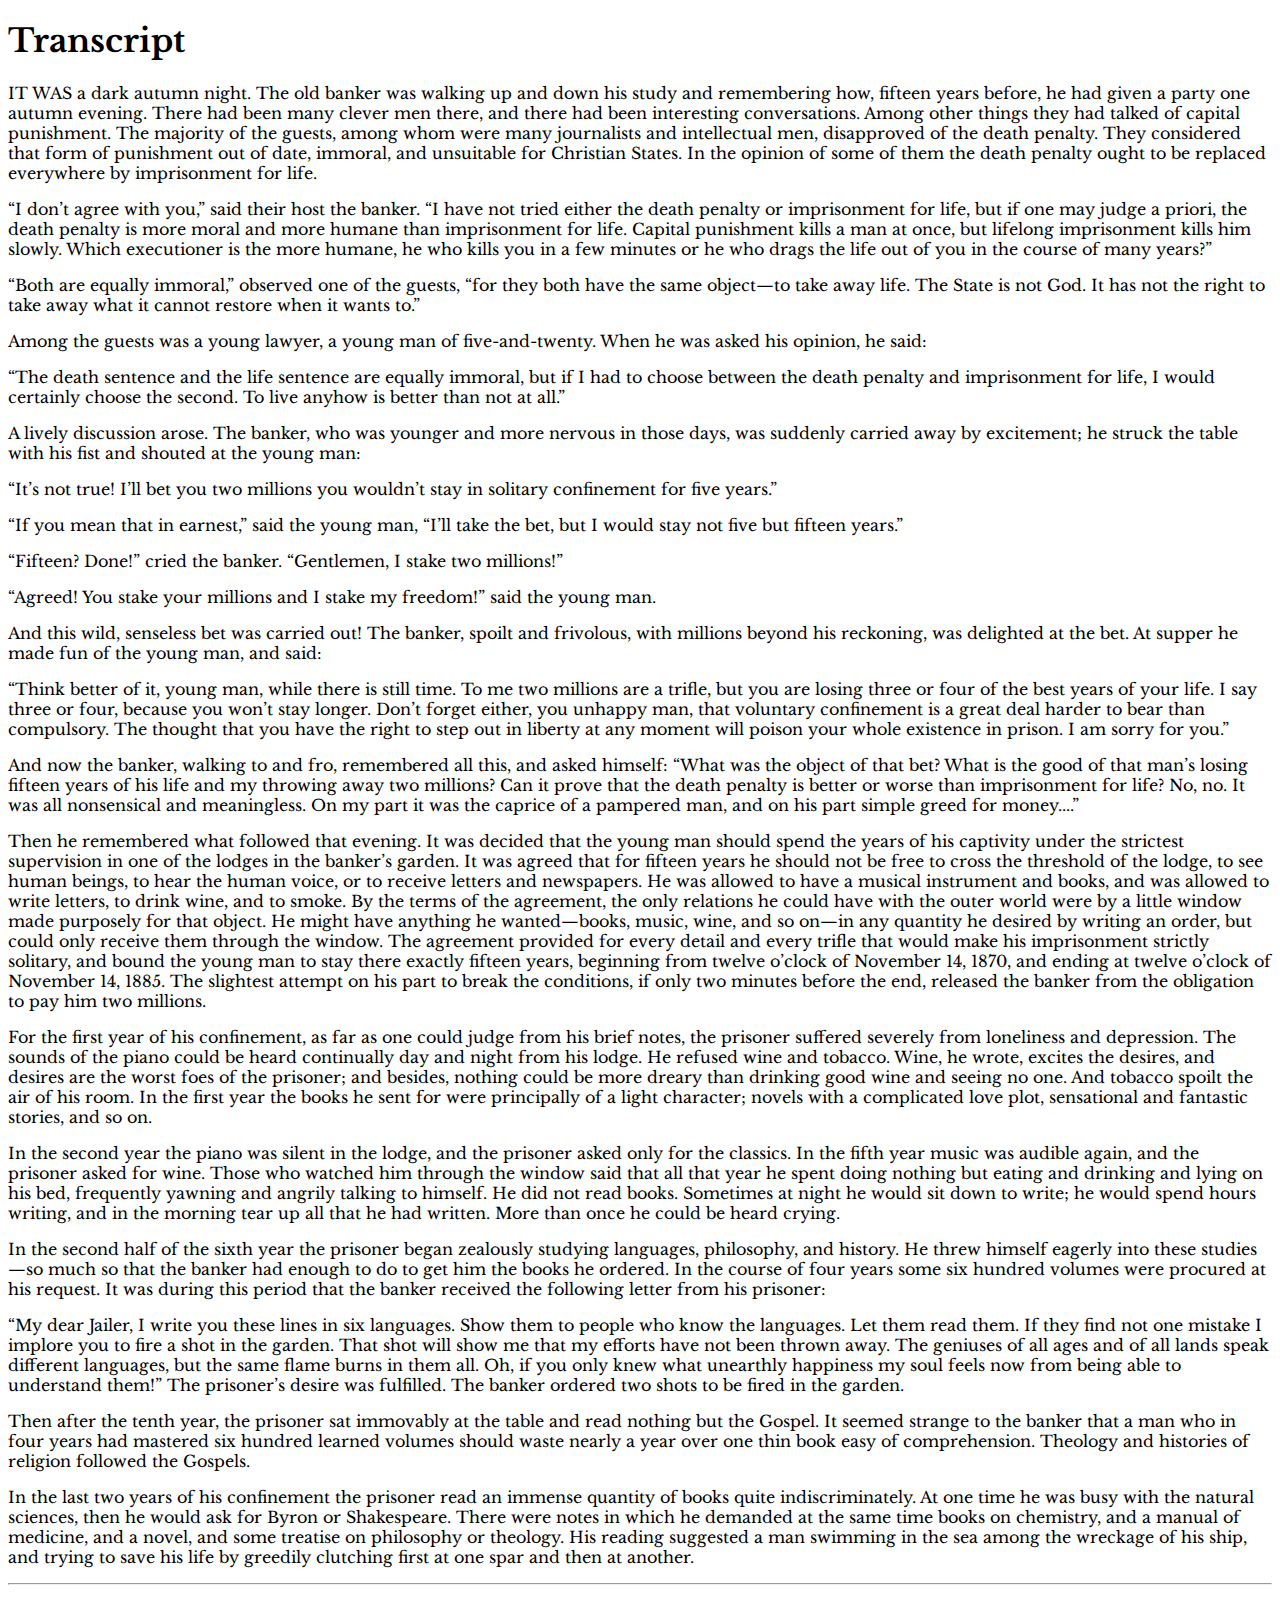
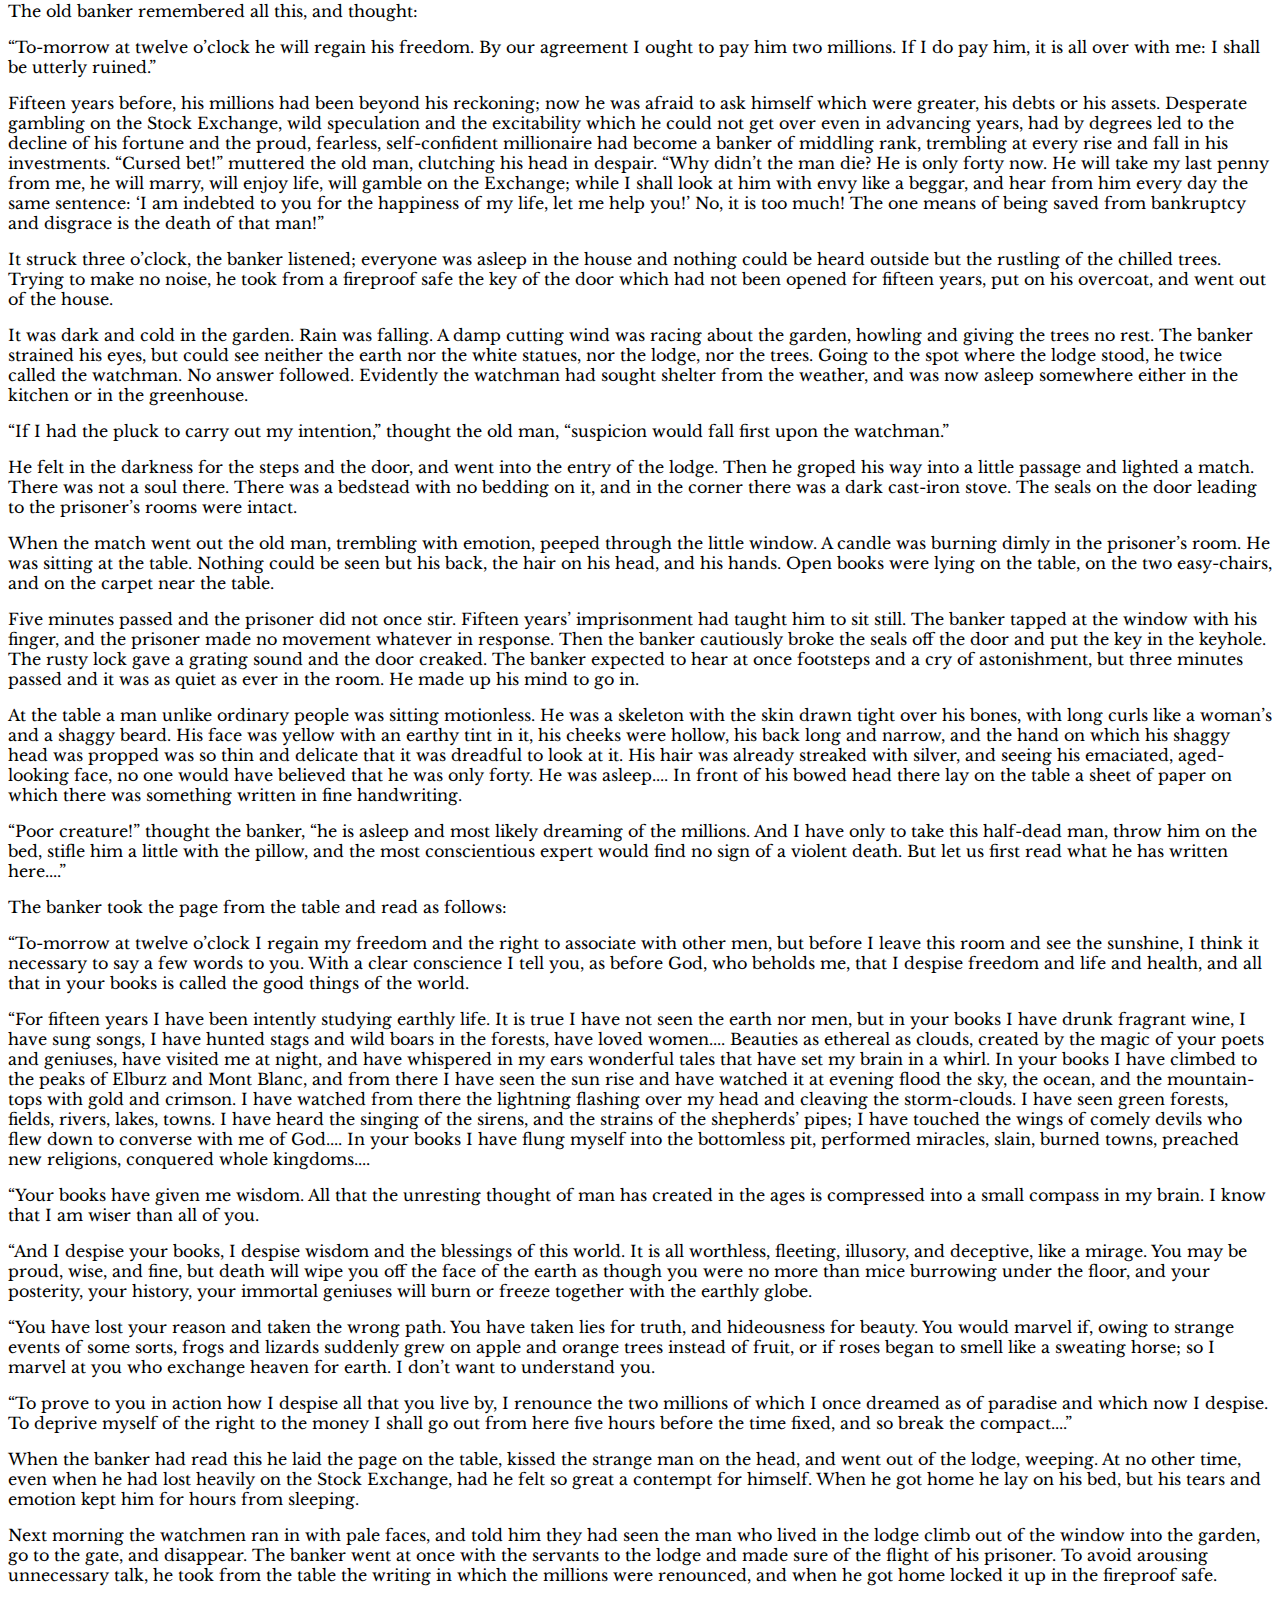
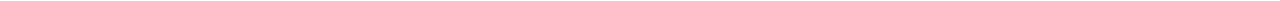
<file: transcript.html>
<!DOCTYPE html>
<html lang="en">

<head>
    <meta charset="UTF-8">
    <meta name="viewport" content="width=device-width, initial-scale=1.0">
    <title>Figurative Language</title>
    <link rel="stylesheet" href="css/general.css">
    <link rel="stylesheet" href="css/quotes.css">
    <script src="js/transcript.js"></script>
</head>

<body>
    <h1>Transcript</h1>
    <p>IT WAS a dark autumn night. The old banker was walking up and down his study and remembering how, fifteen years before, he had given a party one autumn evening. There had been many clever men there, and there had been interesting conversations. Among other things they had talked of capital punishment. The majority of the guests, among whom were many journalists and intellectual men, disapproved of the death penalty. They considered that form of punishment out of date, immoral, and unsuitable for Christian States. In the opinion of some of them the death penalty ought to be replaced everywhere by imprisonment for life.</p>
    <p>“I don’t agree with you,” said their host the banker. “I have not tried either the death penalty or imprisonment for life, but if one may judge a priori, the death penalty is more moral and more humane than imprisonment for life. Capital punishment kills a man at once, but lifelong imprisonment kills him slowly. Which executioner is the more humane, he who kills you in a few minutes or he who drags the life out of you in the course of many years?”</p>
    <p>“Both are equally immoral,” observed one of the guests, “for they both have the same object—to take away life. The State is not God. It has not the right to take away what it cannot restore when it wants to.”</p>
    <p>Among the guests was a young lawyer, a young man of five-and-twenty. When he was asked his opinion, he said:</p>
    <p>“The death sentence and the life sentence are equally immoral, but if I had to choose between the death penalty and imprisonment for life, I would certainly choose the second. To live anyhow is better than not at all.”</p>
    <p>A lively discussion arose. The banker, who was younger and more nervous in those days, was suddenly carried away by excitement; he struck the table with his fist and shouted at the young man:</p>
    <p>“It’s not true! I’ll bet you two millions you wouldn’t stay in solitary confinement for five years.”</p>
    <p>“If you mean that in earnest,” said the young man, “I’ll take the bet, but I would stay not five but fifteen years.”</p>
    <p>“Fifteen? Done!” cried the banker. “Gentlemen, I stake two millions!”</p>
    <p>“Agreed! You stake your millions and I stake my freedom!” said the young man.</p>
    <p>And this wild, senseless bet was carried out! The banker, spoilt and frivolous, with millions beyond his reckoning, was delighted at the bet. At supper he made fun of the young man, and said:</p>
    <p>“Think better of it, young man, while there is still time. To me two millions are a trifle, but you are losing three or four of the best years of your life. I say three or four, because you won’t stay longer. Don’t forget either, you unhappy man, that voluntary confinement is a great deal harder to bear than compulsory. The thought that you have the right to step out in liberty at any moment will poison your whole existence in prison. I am sorry for you.”</p>
    <p>And now the banker, walking to and fro, remembered all this, and asked himself: “What was the object of that bet? What is the good of that man’s losing fifteen years of his life and my throwing away two millions? Can it prove that the death penalty is better or worse than imprisonment for life? No, no. It was all nonsensical and meaningless. On my part it was the caprice of a pampered man, and on his part simple greed for money....”</p>
    <p>Then he remembered what followed that evening. It was decided that the young man should spend the years of his captivity under the strictest supervision in one of the lodges in the banker’s garden. It was agreed that for fifteen years he should not be free to cross the threshold of the lodge, to see human beings, to hear the human voice, or to receive letters and newspapers. He was allowed to have a musical instrument and books, and was allowed to write letters, to drink wine, and to smoke. By the terms of the agreement, the only relations he could have with the outer world were by a little window made purposely for that object. He might have anything he wanted—books, music, wine, and so on—in any quantity he desired by writing an order, but could only receive them through the window. The agreement provided for every detail and every trifle that would make his imprisonment strictly solitary, and bound the young man to stay there exactly fifteen years, beginning from twelve o’clock of November 14, 1870, and ending at twelve o’clock of November 14, 1885. The slightest attempt on his part to break the conditions, if only two minutes before the end, released the banker from the obligation to pay him two millions.</p>
    <p>For the first year of his confinement, as far as one could judge from his brief notes, the prisoner suffered severely from loneliness and depression. The sounds of the piano could be heard continually day and night from his lodge. He refused wine and tobacco. Wine, he wrote, excites the desires, and desires are the worst foes of the prisoner; and besides, nothing could be more dreary than drinking good wine and seeing no one. And tobacco spoilt the air of his room. In the first year the books he sent for were principally of a light character; novels with a complicated love plot, sensational and fantastic stories, and so on.</p>
    <p>In the second year the piano was silent in the lodge, and the prisoner asked only for the classics. In the fifth year music was audible again, and the prisoner asked for wine. Those who watched him through the window said that all that year he spent doing nothing but eating and drinking and lying on his bed, frequently yawning and angrily talking to himself. He did not read books. Sometimes at night he would sit down to write; he would spend hours writing, and in the morning tear up all that he had written. More than once he could be heard crying.</p>
    <p>In the second half of the sixth year the prisoner began zealously studying languages, philosophy, and history. He threw himself eagerly into these studies—so much so that the banker had enough to do to get him the books he ordered. In the course of four years some six hundred volumes were procured at his request. It was during this period that the banker received the following letter from his prisoner:</p>
    <p>“My dear Jailer, I write you these lines in six languages. Show them to people who know the languages. Let them read them. If they find not one mistake I implore you to fire a shot in the garden. That shot will show me that my efforts have not been thrown away. The geniuses of all ages and of all lands speak different languages, but the same flame burns in them all. Oh, if you only knew what unearthly happiness my soul feels now from being able to understand them!” The prisoner’s desire was fulfilled. The banker ordered two shots to be fired in the garden.</p>
    <p>Then after the tenth year, the prisoner sat immovably at the table and read nothing but the Gospel. It seemed strange to the banker that a man who in four years had mastered six hundred learned volumes should waste nearly a year over one thin book easy of comprehension. Theology and histories of religion followed the Gospels.</p>
    <p>In the last two years of his confinement the prisoner read an immense quantity of books quite indiscriminately. At one time he was busy with the natural sciences, then he would ask for Byron or Shakespeare. There were notes in which he demanded at the same time books on chemistry, and a manual of medicine, and a novel, and some treatise on philosophy or theology. His reading suggested a man swimming in the sea among the wreckage of his ship, and trying to save his life by greedily clutching first at one spar and then at another.</p>

    <hr>

    <p>The old banker remembered all this, and thought:</p>
    <p>“To-morrow at twelve o’clock he will regain his freedom. By our agreement I ought to pay him two millions. If I do pay him, it is all over with me: I shall be utterly ruined.”</p>
    <p>Fifteen years before, his millions had been beyond his reckoning; now he was afraid to ask himself which were greater, his debts or his assets. Desperate gambling on the Stock Exchange, wild speculation and the excitability which he could not get over even in advancing years, had by degrees led to the decline of his fortune and the proud, fearless, self-confident millionaire had become a banker of middling rank, trembling at every rise and fall in his investments. “Cursed bet!” muttered the old man, clutching his head in despair. “Why didn’t the man die? He is only forty now. He will take my last penny from me, he will marry, will enjoy life, will gamble on the Exchange; while I shall look at him with envy like a beggar, and hear from him every day the same sentence: ‘I am indebted to you for the happiness of my life, let me help you!’ No, it is too much! The one means of being saved from bankruptcy and disgrace is the death of that man!”</p>
    <p>It struck three o’clock, the banker listened; everyone was asleep in the house and nothing could be heard outside but the rustling of the chilled trees. Trying to make no noise, he took from a fireproof safe the key of the door which had not been opened for fifteen years, put on his overcoat, and went out of the house.</p>
    <p>It was dark and cold in the garden. Rain was falling. A damp cutting wind was racing about the garden, howling and giving the trees no rest. The banker strained his eyes, but could see neither the earth nor the white statues, nor the lodge, nor the trees. Going to the spot where the lodge stood, he twice called the watchman. No answer followed. Evidently the watchman had sought shelter from the weather, and was now asleep somewhere either in the kitchen or in the greenhouse.</p>
    <p>“If I had the pluck to carry out my intention,” thought the old man, “suspicion would fall first upon the watchman.”</p>
    <p>He felt in the darkness for the steps and the door, and went into the entry of the lodge. Then he groped his way into a little passage and lighted a match. There was not a soul there. There was a bedstead with no bedding on it, and in the corner there was a dark cast-iron stove. The seals on the door leading to the prisoner’s rooms were intact.</p>
    <p>When the match went out the old man, trembling with emotion, peeped through the little window. A candle was burning dimly in the prisoner’s room. He was sitting at the table. Nothing could be seen but his back, the hair on his head, and his hands. Open books were lying on the table, on the two easy-chairs, and on the carpet near the table.</p>
    <p>Five minutes passed and the prisoner did not once stir. Fifteen years’ imprisonment had taught him to sit still. The banker tapped at the window with his finger, and the prisoner made no movement whatever in response. Then the banker cautiously broke the seals off the door and put the key in the keyhole. The rusty lock gave a grating sound and the door creaked. The banker expected to hear at once footsteps and a cry of astonishment, but three minutes passed and it was as quiet as ever in the room. He made up his mind to go in.</p>
    <p>At the table a man unlike ordinary people was sitting motionless. He was a skeleton with the skin drawn tight over his bones, with long curls like a woman’s and a shaggy beard. His face was yellow with an earthy tint in it, his cheeks were hollow, his back long and narrow, and the hand on which his shaggy head was propped was so thin and delicate that it was dreadful to look at it. His hair was already streaked with silver, and seeing his emaciated, aged-looking face, no one would have believed that he was only forty. He was asleep.... In front of his bowed head there lay on the table a sheet of paper on which there was something written in fine handwriting.
    </p>
    <p>“Poor creature!” thought the banker, “he is asleep and most likely dreaming of the millions. And I have only to take this half-dead man, throw him on the bed, stifle him a little with the pillow, and the most conscientious expert would find no sign of a violent death. But let us first read what he has written here....”</p>
    <p>The banker took the page from the table and read as follows:</p>
    <p>“To-morrow at twelve o’clock I regain my freedom and the right to associate with other men, but before I leave this room and see the sunshine, I think it necessary to say a few words to you. With a clear conscience I tell you, as before God, who beholds me, that I despise freedom and life and health, and all that in your books is called the good things of the world.</p>
    <p>“For fifteen years I have been intently studying earthly life. It is true I have not seen the earth nor men, but in your books I have drunk fragrant wine, I have sung songs, I have hunted stags and wild boars in the forests, have loved women.... Beauties as ethereal as clouds, created by the magic of your poets and geniuses, have visited me at night, and have whispered in my ears wonderful tales that have set my brain in a whirl. In your books I have climbed to the peaks of Elburz and Mont Blanc, and from there I have seen the sun rise and have watched it at evening flood the sky, the ocean, and the mountain-tops with gold and crimson. I have watched from there the lightning flashing over my head and cleaving the storm-clouds. I have seen green forests, fields, rivers, lakes, towns. I have heard the singing of the sirens, and the strains of the shepherds’ pipes; I have touched the wings of comely devils who flew down to converse with me of God.... In your books I have flung myself into the bottomless pit, performed miracles, slain, burned towns, preached new religions, conquered whole kingdoms....</p>
    <p>“Your books have given me wisdom. All that the unresting thought of man has created in the ages is compressed into a small compass in my brain. I know that I am wiser than all of you.</p>
    <p>“And I despise your books, I despise wisdom and the blessings of this world. It is all worthless, fleeting, illusory, and deceptive, like a mirage. You may be proud, wise, and fine, but death will wipe you off the face of the earth as though you were no more than mice burrowing under the floor, and your posterity, your history, your immortal geniuses will burn or freeze together with the earthly globe.</p>
    <p>“You have lost your reason and taken the wrong path. You have taken lies for truth, and hideousness for beauty. You would marvel if, owing to strange events of some sorts, frogs and lizards suddenly grew on apple and orange trees instead of fruit, or if roses began to smell like a sweating horse; so I marvel at you who exchange heaven for earth. I don’t want to understand you.</p>
    <p>“To prove to you in action how I despise all that you live by, I renounce the two millions of which I once dreamed as of paradise and which now I despise. To deprive myself of the right to the money I shall go out from here five hours before the time fixed, and so break the compact....”</p>
    <p>When the banker had read this he laid the page on the table, kissed the strange man on the head, and went out of the lodge, weeping. At no other time, even when he had lost heavily on the Stock Exchange, had he felt so great a contempt for himself. When he got home he lay on his bed, but his tears and emotion kept him for hours from sleeping.</p>
    <p>Next morning the watchmen ran in with pale faces, and told him they had seen the man who lived in the lodge climb out of the window into the garden, go to the gate, and disappear. The banker went at once with the servants to the lodge and made sure of the flight of his prisoner. To avoid arousing unnecessary talk, he took from the table the writing in which the millions were renounced, and when he got home locked it up in the fireproof safe.
    </p>
</body>

</html>
</file>
<file: css/general.css>
@import url('https://fonts.googleapis.com/css2?family=Libre+Baskerville:wght@400;700&display=swap');

body {
    font-family: "Libre Baskerville", serif;
}
</file>
<file: css/quotes.css>
.quote {
    position: relative;
    font-style: italic;
    color: #ffffff;
    margin-left: 80px;
    transition: color 0.3s ease;
}

.quote:hover {
    color: var(--accent-color);
}

.quote-symbol {
    font-size: 4em;
    position: absolute;
    top: 10px;
    left: 10px;
    color: var(--accent-color);
    line-height: 0.8;
    opacity: 0.7;
}

.quote-link {
    text-decoration: none;
    color: inherit;
}

.highlight {
    background-color: #333333;
    transition: background-color 0.5s;
}
</file>
